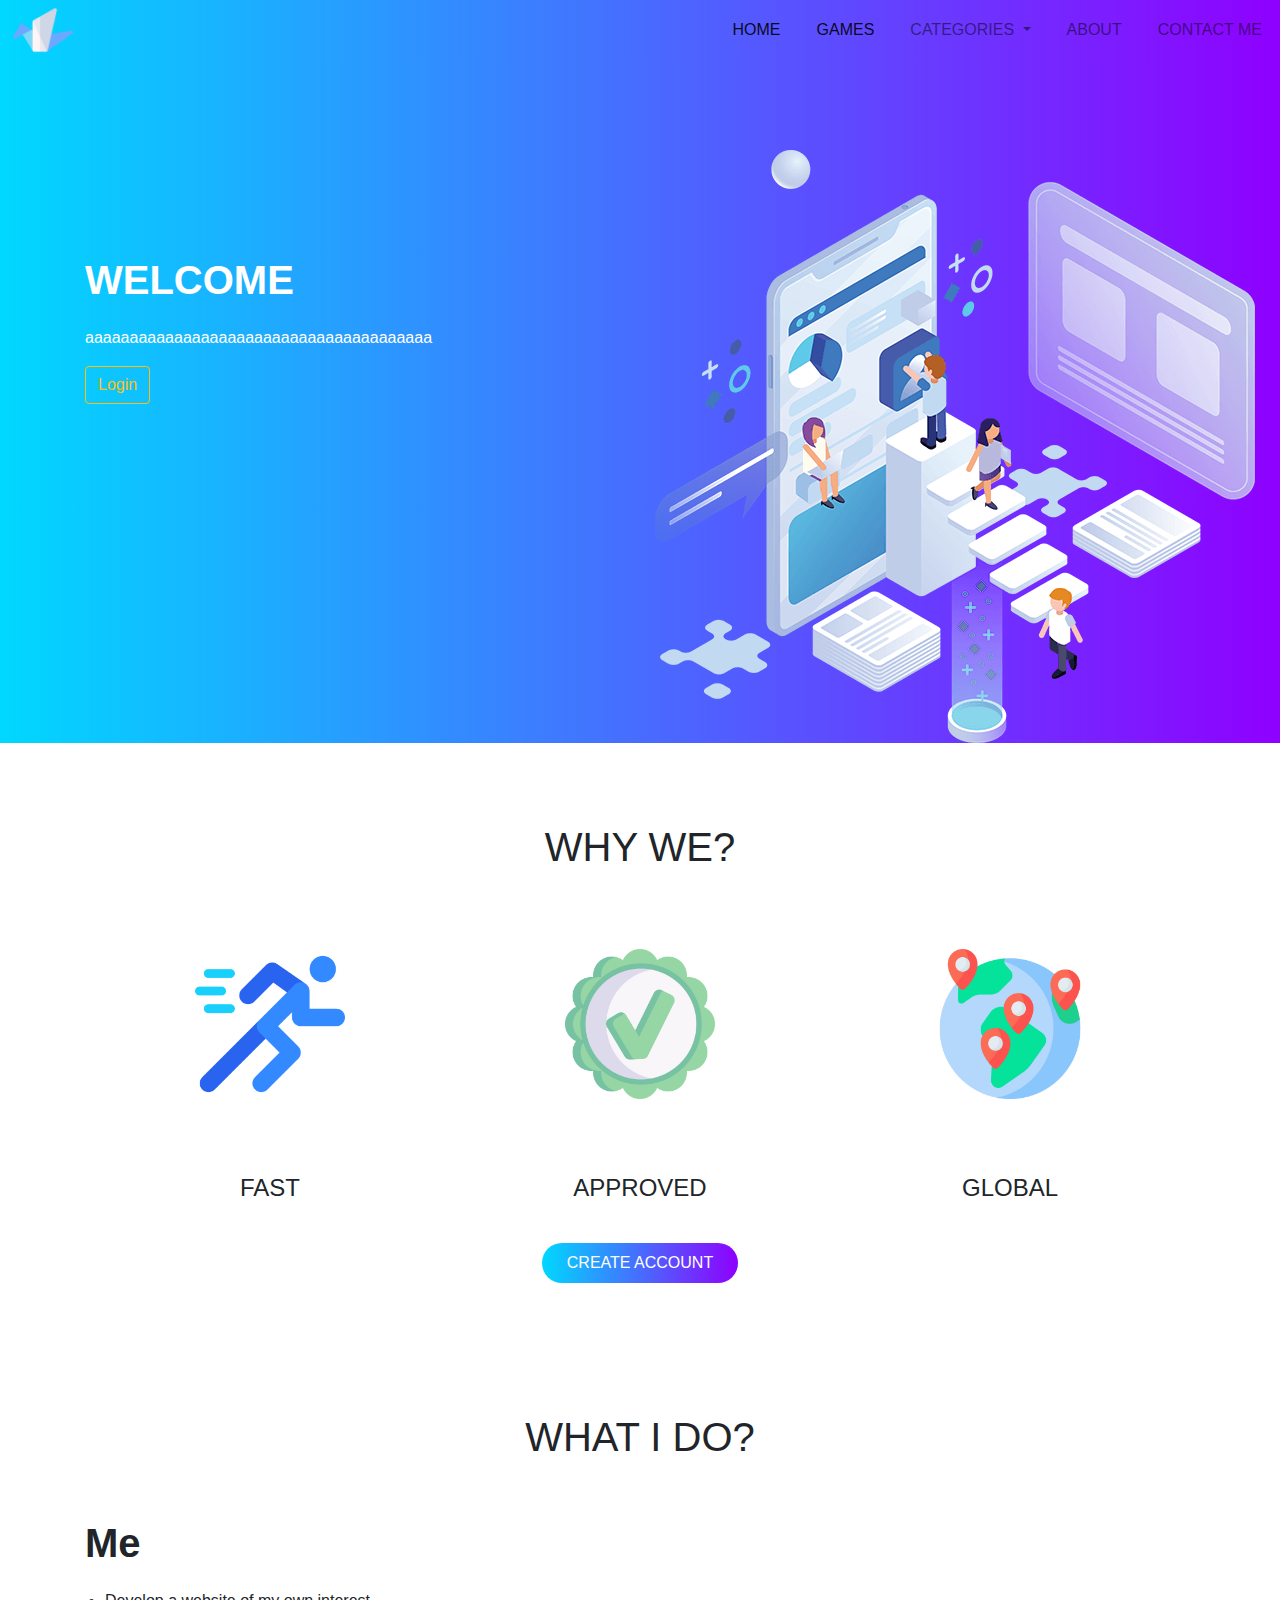
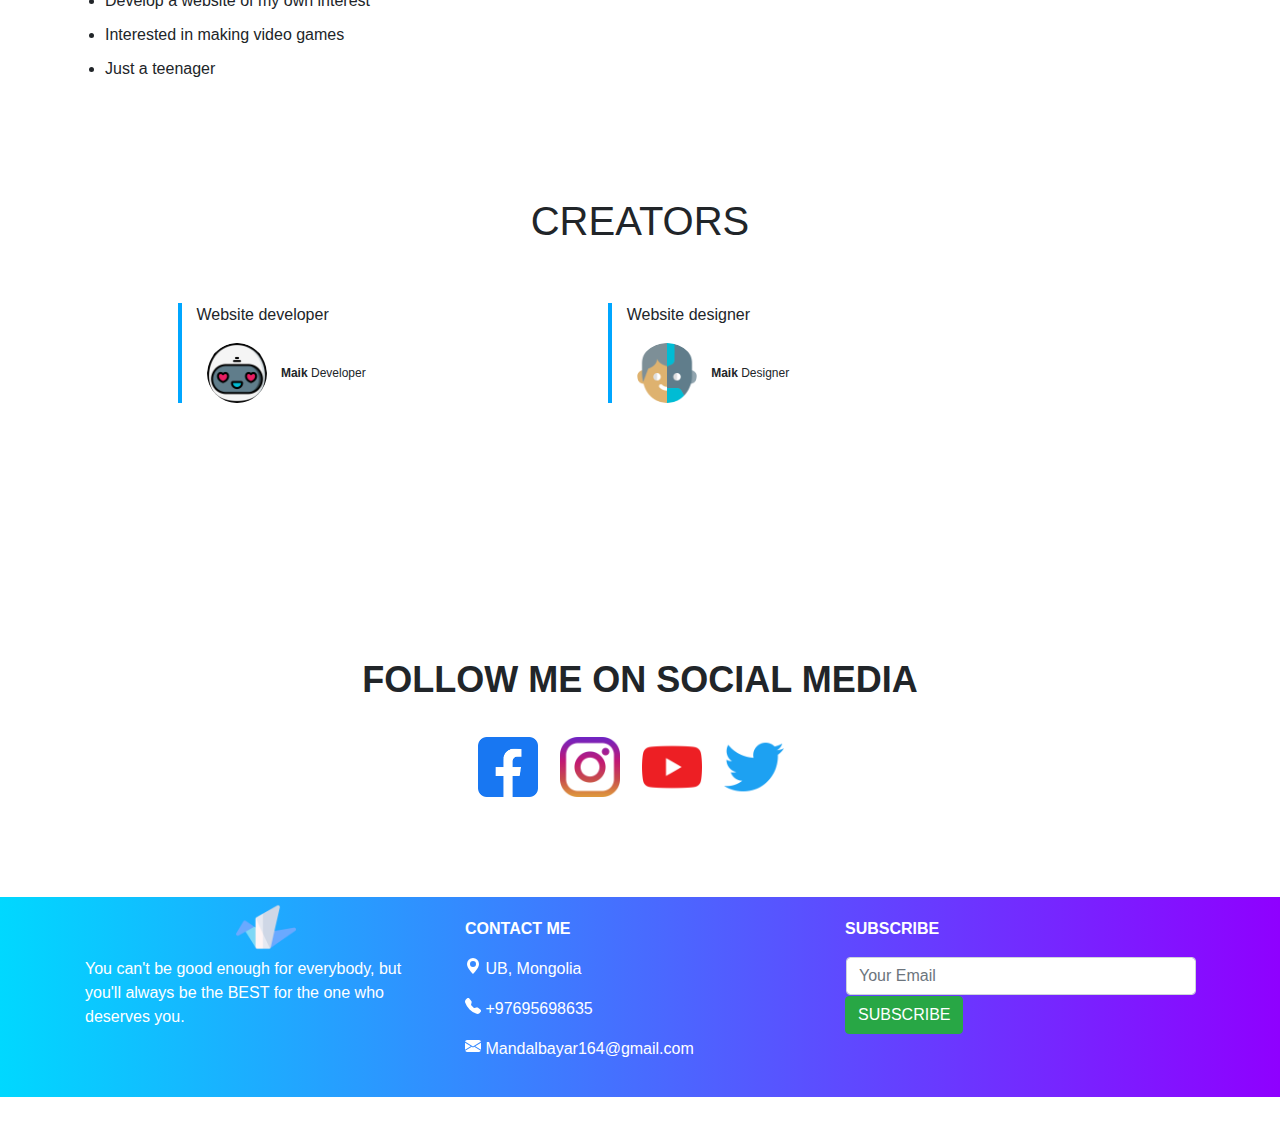
<file: index.html>
<html>
<head>
<title>Lutetium</title>
<link rel="shortcut icon" type="image/png" href="origami.png">
<link rel="stylesheet" href="style.css">
<link rel="stylesheet"
href="https://stackpath.bootstrapcdn.com/bootstrap/4.2.1/css/bootstrap.min.css">
<script src="https://cdn.jsdelivr.net/npm/bootstrap@5.0.0-beta3/dist/js/bootstrap.bundle.min.js" integrity="sha384-JEW9xMcG8R+pH31jmWH6WWP0WintQrMb4s7ZOdauHnUtxwoG2vI5DkLtS3qm9Ekf" crossorigin="anonymous"></script>
</script>
</head>
<body>
<section id="nav-bar">

<nav class="navbar navbar-expand-lg navbar-light bg-light">
	&nbsp;	&nbsp; <img class="origami" src="origami.png">
	

  <button class="navbar-toggler" type="button" data-toggle="collapse" data-target="#navbarSupportedContent" aria-controls="navbarSupportedContent" aria-expanded="false" aria-label="Toggle navigation">
    <span class="navbar-toggler-icon"></span>
  </button>
  <div class="collapse navbar-collapse" id="navbarSupportedContent">
    <ul class="navbar-nav ml-auto">
      <li class="nav-item active">
        <a class="nav-link disabled" href="#" tabindex="-1" aria-disabled="true">HOME</a>
      </li>
	  <li class="nav-item active">
        <a class="nav-link" href="game.html">GAMES</a>
      </li>
	  <li class="nav-item dropdown">
          <a class="nav-link dropdown-toggle" href="#" id="navbarDropdown" role="button" data-bs-toggle="dropdown" aria-expanded="false">
            CATEGORIES
          </a>
          <ul class="dropdown-menu" aria-labelledby="navbarDropdown">
            <li><a class="dropdown-item" href="Action.html">Action</a></li>
            <li><a class="dropdown-item" href="Adventure.html">Adventure</a></li>
            <li><hr class="dropdown-divider"></li>
            <li><a class="dropdown-item" href="#">Something</a></li>
          </ul>
        </li>
		
	  <li class="nav-item">
	<a class="nav-link" href="about.html">ABOUT</a>
	  <li class="nav-item">
        <a class="nav-link" href="Contact me.html">CONTACT ME</a>
      </li>
    </ul>
  </div>
</nav>
</section>



<!--------------banner section------------->

<section id="banner">
<div class="container">
<div class="row">
<div class="col-md-6">
<p class="promo-title">WELCOME</p>
<p>aaaaaaaaaaaaaaaaaaaaaaaaaaaaaaaaaaaaaaa</p>


<!-- Button trigger modal -->
<button type="button" class="btn btn-outline-warning" data-bs-toggle="modal" data-bs-target="#staticBackdrop">
   Login
</button>

<!-- Modal -->
<div class="modal fade" id="staticBackdrop" data-bs-backdrop="static" data-bs-keyboard="false" tabindex="-1" aria-labelledby="staticBackdropLabel" aria-hidden="true">
  <div class="modal-dialog">
    <div class="modal-content">
      <div class="modal-header">
        <h5 class="modal-title" id="staticBackdropLabel">Login</h5>
      </div>
      <div class="modal-body">
        <form>
  <div class="mb-3">
    <label for="exampleInputEmail1" class="form-label">Username or Email address</label>
    <input type="email" class="form-control" id="exampleInputEmail1" aria-describedby="emailHelp">
  </div>
  <div class="mb-3">
    <label for="exampleInputPassword1" class="form-label">Password</label>
    <input type="password" class="form-control" id="exampleInputPassword1">
  </div>
  <div class="mb-3 form-check">
    <input type="checkbox" class="form-check-input" id="exampleCheck1">
    <label class="form-check-label" for="exampleCheck1">Remember me</label>
  </div>
</form>
      </div>
      <div class="modal-footer">
        <button type="button" class="btn btn-secondary" data-bs-dismiss="modal">Close</button>
        <button type="button" class="btn btn-success" data-bs-dismiss="modal">Login</button>
      </div>
    </div>
  </div>
</div>


</div>
<div class="col-md-6">
<img src="login.png">

</div>
</div>
</div>
</section>

<!--------------Services Section------------->

<section id="services">
<div class="container text-center">
<h1 class="title">WHY WE?</h1>
<div class="container">
<div class="row">
<div class="col-md-4 services">
<img src="running.png" class="service-img">
<h4>FAST</h4>
<p></p>
</div>
<div class="col-md-4 services">
<img src="approved.png" class="service-img">
<h4>APPROVED</h4>
<p></p>
</div>
<div class="col-md-4 services">
<img src="international.png" class="service-img">
<h4>GLOBAL</h4>
<p></p>
</div>
</div>
    <a class="btn btn-primary"href="ACCOUNT.html">CREATE ACCOUNT</a>

</div>
</section>

<!--------------About Us------------->

<section id="about-us">
<div class="container">
<h1 class="title text-center">WHAT I DO?</h1>
<div class="row">
<div class="col-md-6 about-us">
<p class="about-title">Me</p>
    <ul>
	<li>Develop a website of my own interest</li>
	<li>Interested in making video games</li>
	<li>Just a teenager</li>
	</ul>
	
</div>
</div class="col-md-6">

</div>
</div>

<!--------------Testimonials------------->

<section id="testimonials">
<div class="container">
<h1 class="title text-center">CREATORS</h1>
<div class="row offset-1">
<div class="col-md-5 testimonials">
    <p>Website developer</p>
    <img src="bot.png">
	<p class="user-details"><b>Maik</b>  Developer</p>
</div>
<div class="col-md-5 testimonials">
    <p>Website designer</p>
    <img src="humanoid.png">
	<p class="user-details"><b>Maik</b>  Designer</p>
</div>
</div>
</div>
</section>

<!--------------Social Media section------------->
<section id="social-media">
<div class="container text-center">
<p>FOLLOW ME ON SOCIAL MEDIA</p>
    <div class="social-icons">
	<a href="https://www.facebook.com/Mandal.bayr.94" target="_blank"><img src="download.png"></a>&nbsp;&nbsp;&nbsp;&nbsp;
	<a href="https://www.instagram.com/but_where_are_the_avocado__/" target="_blank"><img src="174855.png"></a>&nbsp;&nbsp;&nbsp;&nbsp;
	<a href="https://www.youtube.com" target="_blank"><img src="iconfinder_1_Youtube_colored_svg_5296521.png"></a>&nbsp;&nbsp;&nbsp;&nbsp;
	<a href="https://twitter.com/Lil__Avocados" target="_blank"><img src="iconfinder_1_Twitter_colored_svg_5296514.png"></a>&nbsp;&nbsp;&nbsp;&nbsp;
	</div>
</div>
</section>

<!--------------footer section------------->
<section id="footer">
<div class="container">
<div class="row">
<div class="col-md-4">
&nbsp;	&nbsp;	&nbsp;	&nbsp;	&nbsp;	&nbsp;	&nbsp;	&nbsp;	&nbsp;	&nbsp;	&nbsp;	&nbsp;	&nbsp;	&nbsp;	&nbsp;	&nbsp;	&nbsp;    <img class="origami" src="origami.png">
    <p>You can't be good enough for everybody,
       but you'll always be the BEST for the one 
       who deserves you.</p>
</div>

<div class="col-md-4 footer-box">
    <p><b>CONTACT ME</b></p>

	<p><svg xmlns="http://www.w3.org/2000/svg" width="16" height="16" fill="currentColor" class="bi bi-geo-alt-fill" viewBox="0 0 16 16">
  <path d="M8 16s6-5.686 6-10A6 6 0 0 0 2 6c0 4.314 6 10 6 10zm0-7a3 3 0 1 1 0-6 3 3 0 0 1 0 6z"/>
</svg> UB, Mongolia</p>

	<p><svg xmlns="http://www.w3.org/2000/svg" width="16" height="16" fill="currentColor" class="bi bi-telephone-fill" viewBox="0 0 16 16">
  <path fill-rule="evenodd" d="M1.885.511a1.745 1.745 0 0 1 2.61.163L6.29 2.98c.329.423.445.974.315 1.494l-.547 2.19a.678.678 0 0 0 .178.643l2.457 2.457a.678.678 0 0 0 .644.178l2.189-.547a1.745 1.745 0 0 1 1.494.315l2.306 1.794c.829.645.905 1.87.163 2.611l-1.034 1.034c-.74.74-1.846 1.065-2.877.702a18.634 18.634 0 0 1-7.01-4.42 18.634 18.634 0 0 1-4.42-7.009c-.362-1.03-.037-2.137.703-2.877L1.885.511z"/>
</svg> +97695698635</p>

	<p><svg xmlns="http://www.w3.org/2000/svg" width="16" height="16" fill="currentColor" class="bi bi-envelope-fill" viewBox="0 0 16 16">
  <path d="M.05 3.555A2 2 0 0 1 2 2h12a2 2 0 0 1 1.95 1.555L8 8.414.05 3.555zM0 4.697v7.104l5.803-3.558L0 4.697zM6.761 8.83l-6.57 4.027A2 2 0 0 0 2 14h12a2 2 0 0 0 1.808-1.144l-6.57-4.027L8 9.586l-1.239-.757zm3.436-.586L16 11.801V4.697l-5.803 3.546z"/>
</svg> Mandalbayar164@gmail.com</p>
</div>

<div class="col-md-4 footer-box">
    <p><b>SUBSCRIBE</b></p>
	<input type="email" class="form-control" placeholder="Your Email">
	<button type="button" class="btn btn-success">SUBSCRIBE</button>
</div>


</div>
</div>
</div>

































</body>
</html>
</file>
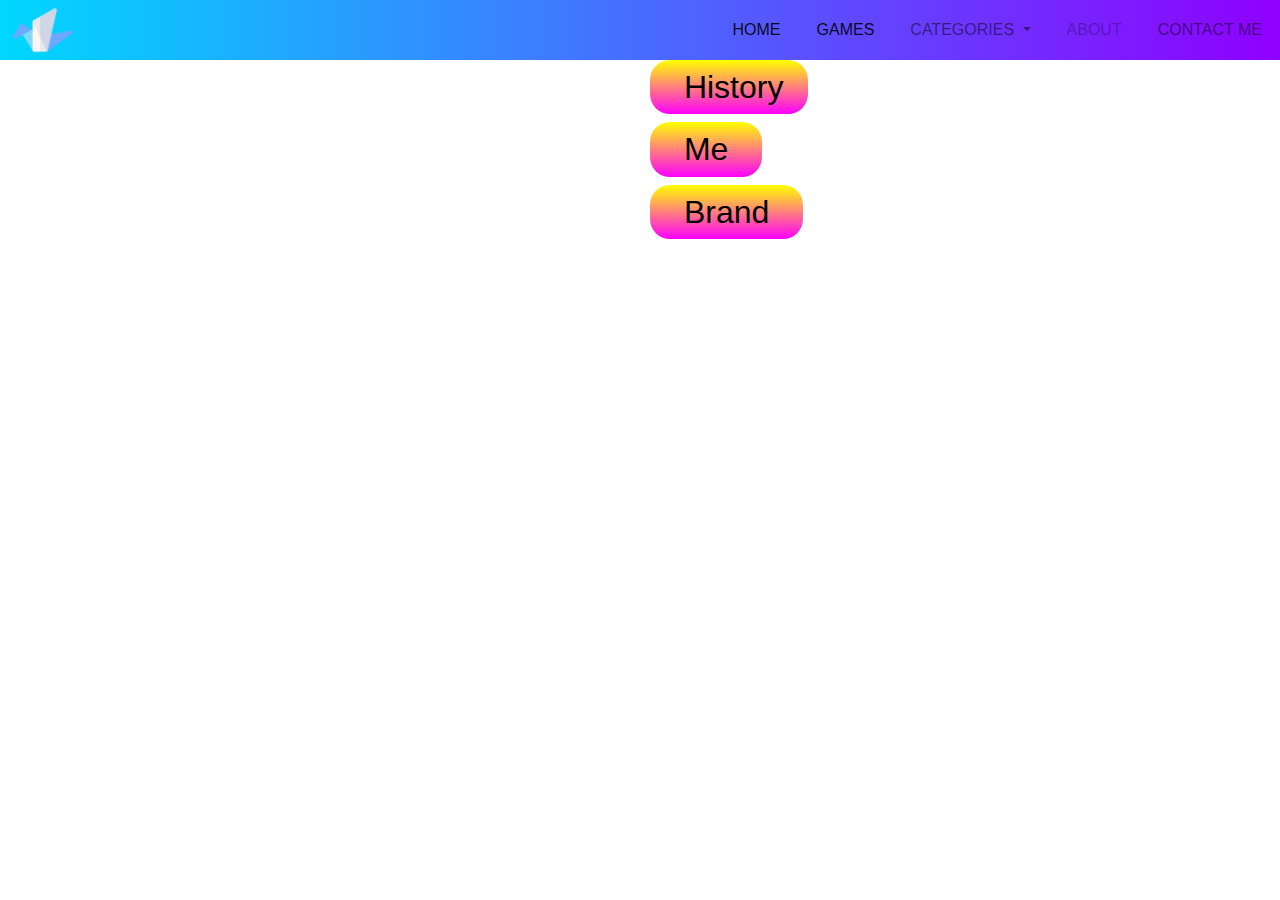
<file: about.html>
<html>
<head>
<title>About</title>
<link rel="shortcut icon" type="image/png" href="origami.png">
<link rel="stylesheet" href="style1.css">
<link rel="stylesheet"
href="https://stackpath.bootstrapcdn.com/bootstrap/4.2.1/css/bootstrap.min.css">
<script src="https://cdn.jsdelivr.net/npm/bootstrap@5.0.0-beta3/dist/js/bootstrap.bundle.min.js" integrity="sha384-JEW9xMcG8R+pH31jmWH6WWP0WintQrMb4s7ZOdauHnUtxwoG2vI5DkLtS3qm9Ekf" crossorigin="anonymous"></script>
</script>
</head>
<body>
<section id="nav-bar">

<nav class="navbar navbar-expand-lg navbar-light bg-light">
	&nbsp;	&nbsp;  <img class="origami" src="origami.png">

  <button class="navbar-toggler" type="button" data-toggle="collapse" data-target="#navbarSupportedContent" aria-controls="navbarSupportedContent" aria-expanded="false" aria-label="Toggle navigation">
    <span class="navbar-toggler-icon"></span>
  </button>
  <div class="collapse navbar-collapse" id="navbarSupportedContent">
    <ul class="navbar-nav ml-auto">
      <li class="nav-item active">
        <a class="nav-link" href="index.html">HOME</a>
      </li>
	  <li class="nav-item active">
        <a class="nav-link" href="game.html">GAMES</a>
      </li>
      <li class="nav-item dropdown">
          <a class="nav-link dropdown-toggle" href="#" id="navbarDropdown" role="button" data-bs-toggle="dropdown" aria-expanded="false">
            CATEGORIES
          </a>
          <ul class="dropdown-menu" aria-labelledby="navbarDropdown">
            <li><a class="dropdown-item" href="Action.html">Action</a></li>
            <li><a class="dropdown-item" href="Adventure.html">Adventure</a></li>
            <li><hr class="dropdown-divider"></li>
            <li><a class="dropdown-item" href="#">Something else here</a></li>
          </ul>
        </li>
	  <li class="nav-item">
	<a class="nav-link disabled" href="#" tabindex="-1" aria-disabled="true">ABOUT</a>
	  <li class="nav-item">
        <a class="nav-link" href="Contact me.html">CONTACT ME</a>
      </li>
    </ul>
  </div>
</nav>
</section>

<!--------------accordion------------->

<div class="accordion accordion-flush" id="accordionFlushExample">
  <div class="accordion-item">
    <h2 class="accordion-header" id="flush-headingOne">
      <button class="accordion-button collapsed" type="button" data-bs-toggle="collapse" data-bs-target="#flush-collapseOne" aria-expanded="false" aria-controls="flush-collapseOne">
        &nbsp;History	
      </button>
    </h2>
    <div id="flush-collapseOne" class="accordion-collapse collapse" aria-labelledby="flush-headingOne" data-bs-parent="#accordionFlushExample">
      <div class="accordion-body">I dreamed of making a Website. 2021.03.02 i'm making a website. I'm still being developed. It was hard to do until then.
	    </div>
  </div>
  <div class="accordion-item">
    <h2 class="accordion-header" id="flush-headingTwo">
      <button class="accordion-button collapsed" type="button" data-bs-toggle="collapse" data-bs-target="#flush-collapseTwo" aria-expanded="false" aria-controls="flush-collapseTwo">
        &nbsp;Me&nbsp;	
      </button>
    </h2>
    <div id="flush-collapseTwo" class="accordion-collapse collapse" aria-labelledby="flush-headingTwo" data-bs-parent="#accordionFlushExample">
      <div class="accordion-body">
    </div>
  </div>
  <div class="accordion-item">
    <h2 class="accordion-header" id="flush-headingThree">
      <button class="accordion-button collapsed" type="button" data-bs-toggle="collapse" data-bs-target="#flush-collapseThree" aria-expanded="false" aria-controls="flush-collapseThree">
        &nbsp;Brand&nbsp;	
      </button>
    </h2>
    <div id="flush-collapseThree" class="accordion-collapse collapse" aria-labelledby="flush-headingThree" data-bs-parent="#accordionFlushExample">
      <div class="accordion-body">
    </div>
  </div>
</div>
         
      </div>
    </div>
  </div>
</div>







</body>
</html>
</file>
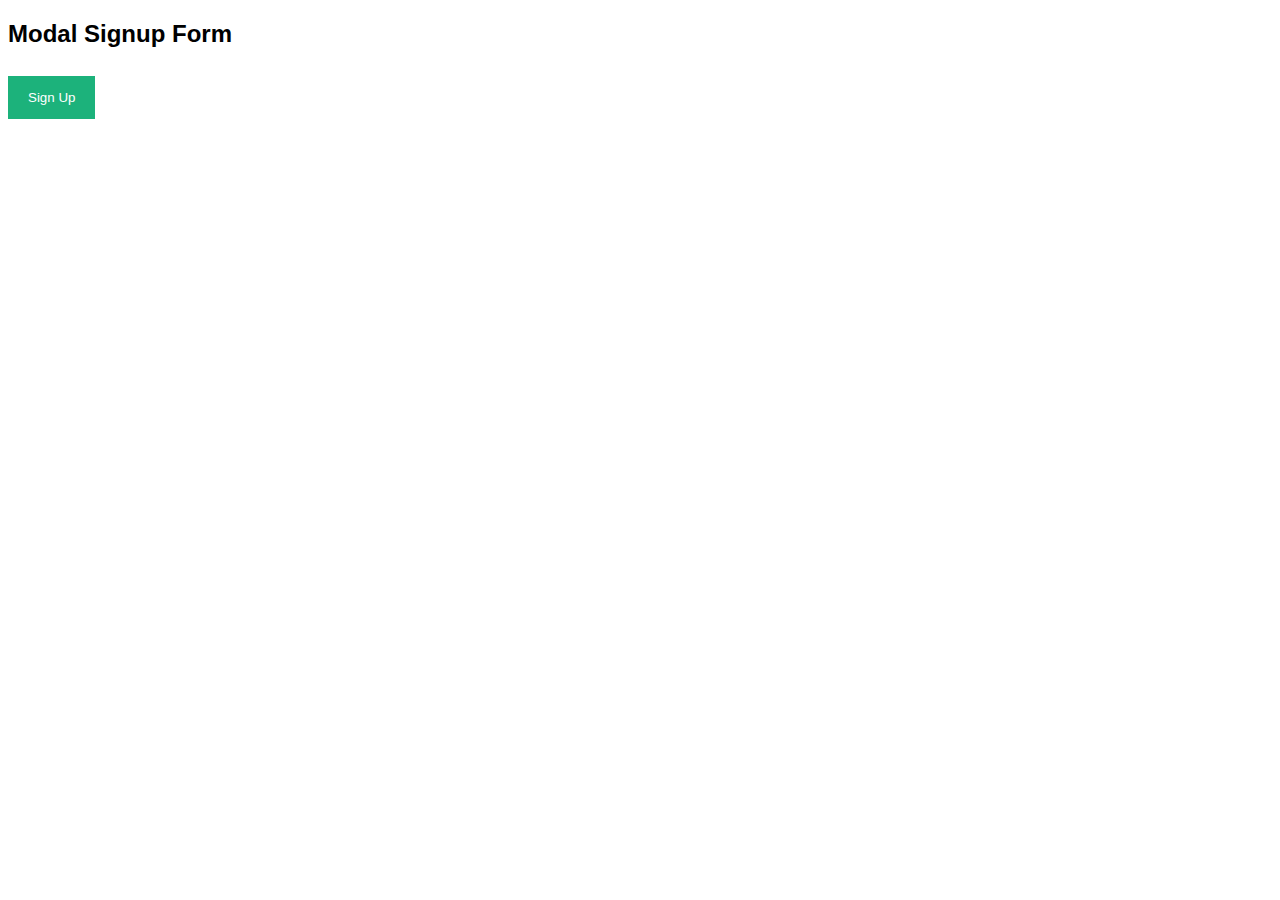
<file: ACCOUNT.html>
<!DOCTYPE html>
<html>
<title>CREATE ACCOUNT</title>
<link rel="stylesheet" href="style4.css">
<style>
body {font-family: Arial, Helvetica, sans-serif;}
* {box-sizing: border-box;}

/* Full-width input fields */
input[type=text], input[type=password] {
  width: 100%;
  padding: 15px;
  margin: 5px 0 22px 0;
  display: inline-block;
  border: none;
  background: #f1f1f1;
}

/* Add a background color when the inputs get focus */
input[type=text]:focus, input[type=password]:focus {
  background-color: #ddd;
  outline: none;
}

/* Set a style for all buttons */
button {
  background-color: #04AA6D;
  color: white;
  padding: 14px 20px;
  margin: 8px 0;
  border: none;
  cursor: pointer;
  width: 100%;
  opacity: 0.9;
}

button:hover {
  opacity:1;
}

/* Extra styles for the cancel button */
.cancelbtn {
  padding: 14px 20px;
  background-color: #f44336;
}

/* Float cancel and signup buttons and add an equal width */
.cancelbtn, .signupbtn {
  float: left;
  width: 50%;
}

/* Add padding to container elements */
.container {
  padding: 16px;
}

/* The Modal (background) */
.modal {
  display: none; /* Hidden by default */
  position: fixed; /* Stay in place */
  z-index: 1; /* Sit on top */
  left: 0;
  top: 0;
  width: 100%; /* Full width */
  height: 100%; /* Full height */
  overflow: auto; /* Enable scroll if needed */
  background-color: #474e5d;
  padding-top: 50px;
}

/* Modal Content/Box */
.modal-content {
  background-color: #fefefe;
  margin: 5% auto 15% auto; /* 5% from the top, 15% from the bottom and centered */
  border: 1px solid #888;
  width: 80%; /* Could be more or less, depending on screen size */
}

/* Style the horizontal ruler */
hr {
  border: 1px solid #f1f1f1;
  margin-bottom: 25px;
}
 
/* The Close Button (x) */
.close {
  position: absolute;
  right: 35px;
  top: 15px;
  font-size: 40px;
  font-weight: bold;
  color: #f1f1f1;
}

.close:hover,
.close:focus {
  color: #f44336;
  cursor: pointer;
}

/* Clear floats */
.clearfix::after {
  content: "";
  clear: both;
  display: table;
}

/* Change styles for cancel button and signup button on extra small screens */
@media screen and (max-width: 300px) {
  .cancelbtn, .signupbtn {
     width: 100%;
  }
}
</style>
<body>

<h2>Modal Signup Form</h2>

<button onclick="document.getElementById('id01').style.display='block'" style="width:auto;">Sign Up</button>

<div id="id01" class="modal">
  <span onclick="document.getElementById('id01').style.display='none'" class="close" title="Close Modal">&times;</span>
  <form class="modal-content" action="/action_page.php">
    <div class="container">
      <h1>Sign Up</h1>
      <p>Please fill in this form to create an account.</p>
      <hr>
      <label for="email"><b>Email</b></label>
      <input type="text" placeholder="Enter Email" name="email" required>

      <label for="psw"><b>Password</b></label>
      <input type="password" placeholder="Enter Password" name="psw" required>

      <label for="psw-repeat"><b>Repeat Password</b></label>
      <input type="password" placeholder="Repeat Password" name="psw-repeat" required>
      
      <label>
        <input type="checkbox" checked="checked" name="remember" style="margin-bottom:15px"> Remember me
      </label>

      <p>By creating an account you agree to our <a href="#" style="color:dodgerblue">Terms & Privacy</a>.</p>

      <div class="clearfix">
        <button type="button" onclick="document.getElementById('id01').style.display='none'" class="cancelbtn">Cancel</button>
        <button href="index.html" class="signupbtn" >Sign Up</button>
      </div>
    </div>
  </form>
</div>

<script>
// Get the modal
var modal = document.getElementById('id01');

// When the user clicks anywhere outside of the modal, close it
window.onclick = function(event) {
  if (event.target == modal) {
    modal.style.display = "none";
  }
}
</script>

</body>
</html>































































































</body>
</html>
</file>
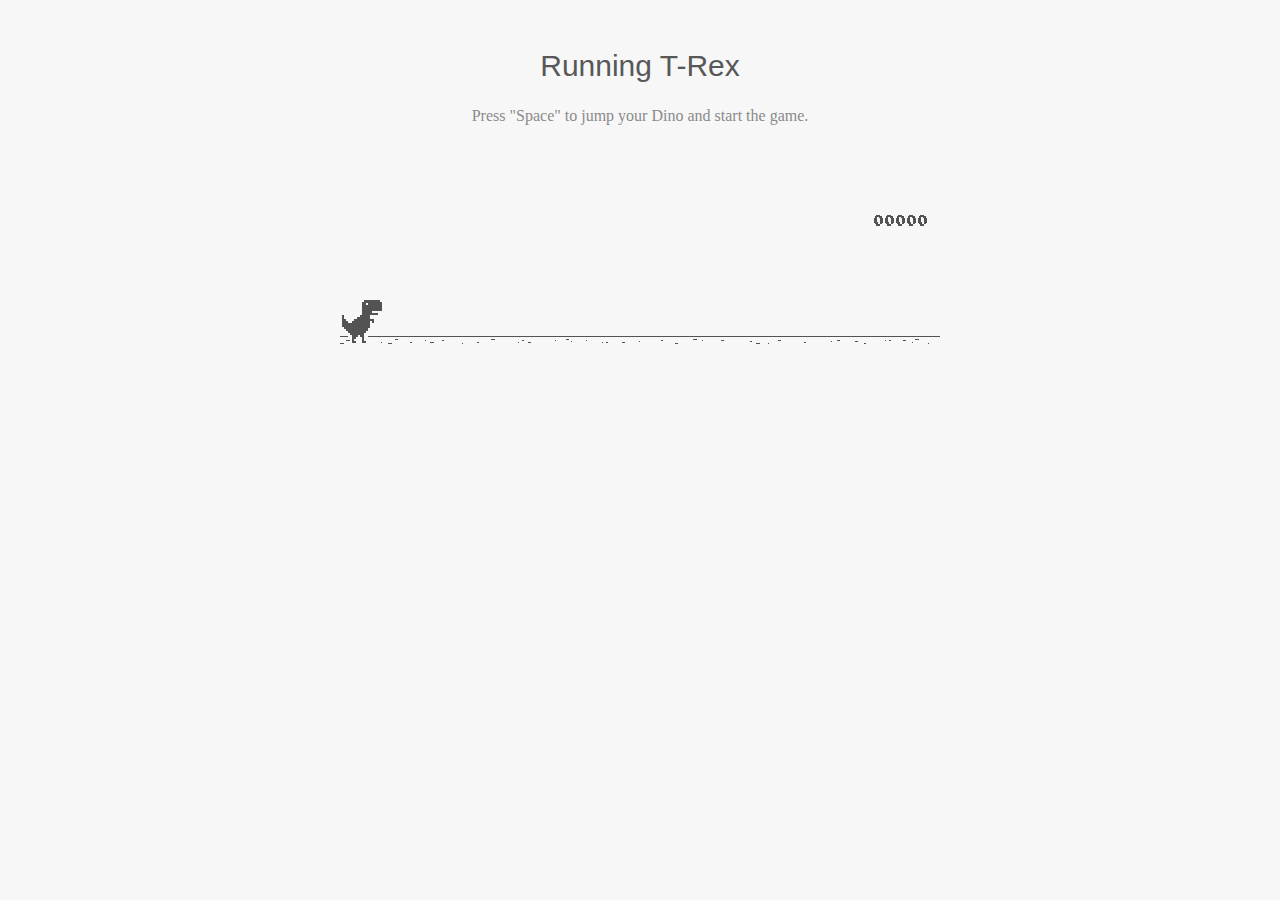
<file: dino.html>
<html>
<link rel="shortcut icon" type="image/png" href="origami.png">
<head>
<title>T-Rex Game</title>
<meta name="description" content="Ripped T-Rex/Dino game of Chromium">
<meta property="og:title" content="Play the hidden T-Rex Dinosaur game of Chromium .">
<meta property="og:type" content="article">
<meta property="og:url" content="http://www.thecodepost.org">
<meta property="og:image" content="http://img.thecodepost.org/2015/01/trex.png">
<meta property="og:site_name" content="The Code Post">
<meta property="og:description" content="Google Chrome has a hidden T-Rex game only for offline mode. But now, you can enjoy it any time and on any device, but you gotta stay online!!!">

<meta name="twitter:card" content="summary_large_image">
<meta name="twitter:site" content="@thecodepost">
<meta name="twitter:creator" content="@thecodepost">
<meta name="twitter:title" content="Check out the cool hidden game from Google Chrome!">
<meta name="twitter:description" content="Check out the cool hidden game from Google Chrome!">
<meta name="twitter:image:src" content="http://img.thecodepost.org/2015/01/trex.png">
<script src="https://apis.google.com/js/platform.js" async defer></script>

	<!--script type="text/javascript" src="a.js"></script-->
	<script type="text/javascript">
	function hideClass(name) {
       var myClasses = document.querySelectorAll(name),
      i = 0,
      l = myClasses.length;

      for (i; i < l; i++) {
        myClasses[i].style.display = 'none';
      }
	}
    // Copyright (c) 2014 The Chromium Authors. All rights reserved.
    // Use of this source code is governed by a BSD-style license that can be
    // found in the LICENSE file.
    (function() {
    'use strict';
    /**
    * T-Rex runner.
    * @param {string} outerContainerId Outer containing element id.
    * @param {object} opt_config
    * @constructor
    * @export
    */
    function Runner(outerContainerId, opt_config) {
    // Singleton
    if (Runner.instance_) {
    return Runner.instance_;
    }
    Runner.instance_ = this;
    this.outerContainerEl = document.querySelector(outerContainerId);
    this.containerEl = null;
    this.detailsButton = this.outerContainerEl.querySelector('#details-button');
    this.config = opt_config || Runner.config;
    this.dimensions = Runner.defaultDimensions;
    this.canvas = null;
    this.canvasCtx = null;
    this.tRex = null;
    this.distanceMeter = null;
    this.distanceRan = 0;
    this.highestScore = 0;
    this.time = 0;
    this.runningTime = 0;
    this.msPerFrame = 1000 / FPS;
    this.currentSpeed = this.config.SPEED;
    this.obstacles = [];
    this.started = false;
    this.activated = false;
    this.crashed = false;
    this.paused = false;
    this.resizeTimerId_ = null;
    this.playCount = 0;
    // Sound FX.
    this.audioBuffer = null;
    this.soundFx = {};
    // Global web audio context for playing sounds.
    this.audioContext = null;
    // Images.
    this.images = {};
    this.imagesLoaded = 0;
    this.loadImages();
    }
    window['Runner'] = Runner;
    /**
    * Default game width.
    * @const
    */
    var DEFAULT_WIDTH = 600;
    /**
    * Frames per second.
    * @const
    */
    var FPS = 60;
    /** @const */
    var IS_HIDPI = window.devicePixelRatio > 1;
    /** @const */
    var IS_IOS =
    window.navigator.userAgent.indexOf('UIWebViewForStaticFileContent') > -1;
    /** @const */
    var IS_MOBILE = window.navigator.userAgent.indexOf('Mobi') > -1 || IS_IOS;
    /** @const */
    var IS_TOUCH_ENABLED = 'ontouchstart' in window;
    /**
    * Default game configuration.
    * @enum {number}
    */
    Runner.config = {
    ACCELERATION: 0.001,
    BG_CLOUD_SPEED: 0.2,
    BOTTOM_PAD: 10,
    CLEAR_TIME: 3000,
    CLOUD_FREQUENCY: 0.5,
    GAMEOVER_CLEAR_TIME: 750,
    GAP_COEFFICIENT: 0.6,
    GRAVITY: 0.6,
    INITIAL_JUMP_VELOCITY: 12,
    MAX_CLOUDS: 6,
    MAX_OBSTACLE_LENGTH: 3,
    MAX_SPEED: 12,
    MIN_JUMP_HEIGHT: 35,
    MOBILE_SPEED_COEFFICIENT: 1.2,
    RESOURCE_TEMPLATE_ID: 'audio-resources',
    SPEED: 6,
    SPEED_DROP_COEFFICIENT: 3
    };
    /**
    * Default dimensions.
    * @enum {string}
    */
    Runner.defaultDimensions = {
    WIDTH: DEFAULT_WIDTH,
    HEIGHT: 150
    };
    /**
    * CSS class names.
    * @enum {string}
    */
    Runner.classes = {
    CANVAS: 'runner-canvas',
    CONTAINER: 'runner-container',
    CRASHED: 'crashed',
    ICON: 'icon-offline',
    TOUCH_CONTROLLER: 'controller'
    };
    /**
    * Image source urls.
    * @enum {array.<object>}
    */
    Runner.imageSources = {
    LDPI: [
    {name: 'CACTUS_LARGE', id: '1x-obstacle-large'},
    {name: 'CACTUS_SMALL', id: '1x-obstacle-small'},
    {name: 'CLOUD', id: '1x-cloud'},
    {name: 'HORIZON', id: '1x-horizon'},
    {name: 'RESTART', id: '1x-restart'},
    {name: 'TEXT_SPRITE', id: '1x-text'},
    {name: 'TREX', id: '1x-trex'}
    ],
    HDPI: [
    {name: 'CACTUS_LARGE', id: '2x-obstacle-large'},
    {name: 'CACTUS_SMALL', id: '2x-obstacle-small'},
    {name: 'CLOUD', id: '2x-cloud'},
    {name: 'HORIZON', id: '2x-horizon'},
    {name: 'RESTART', id: '2x-restart'},
    {name: 'TEXT_SPRITE', id: '2x-text'},
    {name: 'TREX', id: '2x-trex'}
    ]
    };
    /**
    * Sound FX. Reference to the ID of the audio tag on interstitial page.
    * @enum {string}
    */
    Runner.sounds = {
    BUTTON_PRESS: 'offline-sound-press',
    HIT: 'offline-sound-hit',
    SCORE: 'offline-sound-reached'
    };
    /**
    * Key code mapping.
    * @enum {object}
    */
    Runner.keycodes = {
    JUMP: {'38': 1, '32': 1}, // Up, spacebar
    DUCK: {'40': 1}, // Down
    RESTART: {'13': 1} // Enter
    };
    /**
    * Runner event names.
    * @enum {string}
    */
    Runner.events = {
    ANIM_END: 'webkitAnimationEnd',
    CLICK: 'click',
    KEYDOWN: 'keydown',
    KEYUP: 'keyup',
    MOUSEDOWN: 'mousedown',
    MOUSEUP: 'mouseup',
    RESIZE: 'resize',
    TOUCHEND: 'touchend',
    TOUCHSTART: 'touchstart',
    VISIBILITY: 'visibilitychange',
    BLUR: 'blur',
    FOCUS: 'focus',
    LOAD: 'load'
    };
    Runner.prototype = {
    /**
    * Setting individual settings for debugging.
    * @param {string} setting
    * @param {*} value
    */
    updateConfigSetting: function(setting, value) {
    if (setting in this.config && value != undefined) {
    this.config[setting] = value;
    switch (setting) {
    case 'GRAVITY':
    case 'MIN_JUMP_HEIGHT':
    case 'SPEED_DROP_COEFFICIENT':
    this.tRex.config[setting] = value;
    break;
    case 'INITIAL_JUMP_VELOCITY':
    this.tRex.setJumpVelocity(value);
    break;
    case 'SPEED':
    this.setSpeed(value);
    break;
    }
    }
    },
    /**
    * Load and cache the image assets from the page.
    */
    loadImages: function() {
    var imageSources = IS_HIDPI ? Runner.imageSources.HDPI :
    Runner.imageSources.LDPI;
    var numImages = imageSources.length;
    for (var i = numImages - 1; i >= 0; i--) {
    var imgSource = imageSources[i];
    this.images[imgSource.name] = document.getElementById(imgSource.id);
    }
    this.init();
    },
    /**
    * Load and decode base 64 encoded sounds.
    */
    loadSounds: function() {
    if (!IS_IOS) {
    this.audioContext = new AudioContext();
    var resourceTemplate =
    document.getElementById(this.config.RESOURCE_TEMPLATE_ID).content;
    for (var sound in Runner.sounds) {
    var soundSrc =
    resourceTemplate.getElementById(Runner.sounds[sound]).src;
    soundSrc = soundSrc.substr(soundSrc.indexOf(',') + 1);
    var buffer = decodeBase64ToArrayBuffer(soundSrc);
    // Async, so no guarantee of order in array.
    this.audioContext.decodeAudioData(buffer, function(index, audioData) {
    this.soundFx[index] = audioData;
    }.bind(this, sound));
    }
    }
    },
    /**
    * Sets the game speed. Adjust the speed accordingly if on a smaller screen.
    * @param {number} opt_speed
    */
    setSpeed: function(opt_speed) {
    var speed = opt_speed || this.currentSpeed;
    // Reduce the speed on smaller mobile screens.
    if (this.dimensions.WIDTH < DEFAULT_WIDTH) {
    var mobileSpeed = speed * this.dimensions.WIDTH / DEFAULT_WIDTH *
    this.config.MOBILE_SPEED_COEFFICIENT;
    this.currentSpeed = mobileSpeed > speed ? speed : mobileSpeed;
    } else if (opt_speed) {
    this.currentSpeed = opt_speed;
    }
    },
    /**
    * Game initialiser.
    */
    init: function() {
    // Hide the static icon.
    //document.querySelector('.' + Runner.classes.ICON).style.visibility = 'hidden';
    this.adjustDimensions();
    this.setSpeed();
    this.containerEl = document.createElement('div');
    this.containerEl.className = Runner.classes.CONTAINER;
    // Player canvas container.
    this.canvas = createCanvas(this.containerEl, this.dimensions.WIDTH,
    this.dimensions.HEIGHT, Runner.classes.PLAYER);
    this.canvasCtx = this.canvas.getContext('2d');
    this.canvasCtx.fillStyle = '#f7f7f7';
    this.canvasCtx.fill();
    Runner.updateCanvasScaling(this.canvas);
    // Horizon contains clouds, obstacles and the ground.
    this.horizon = new Horizon(this.canvas, this.images, this.dimensions,
    this.config.GAP_COEFFICIENT);
    // Distance meter
    this.distanceMeter = new DistanceMeter(this.canvas,
    this.images.TEXT_SPRITE, this.dimensions.WIDTH);
    // Draw t-rex
    this.tRex = new Trex(this.canvas, this.images.TREX);
    this.outerContainerEl.appendChild(this.containerEl);
    if (IS_MOBILE) {
    this.createTouchController();
    }
    this.startListening();
    this.update();
    window.addEventListener(Runner.events.RESIZE,
    this.debounceResize.bind(this));
    },
    /**
    * Create the touch controller. A div that covers whole screen.
    */
    createTouchController: function() {
    this.touchController = document.createElement('div');
    this.touchController.className = Runner.classes.TOUCH_CONTROLLER;
    },
    /**
    * Debounce the resize event.
    */
    debounceResize: function() {
    if (!this.resizeTimerId_) {
    this.resizeTimerId_ =
    setInterval(this.adjustDimensions.bind(this), 250);
    }
    },
    /**
    * Adjust game space dimensions on resize.
    */
    adjustDimensions: function() {
    clearInterval(this.resizeTimerId_);
    this.resizeTimerId_ = null;
    var boxStyles = window.getComputedStyle(this.outerContainerEl);
    var padding = Number(boxStyles.paddingLeft.substr(0,
    boxStyles.paddingLeft.length - 2));
    this.dimensions.WIDTH = this.outerContainerEl.offsetWidth - padding * 2;
    // Redraw the elements back onto the canvas.
    if (this.canvas) {
    this.canvas.width = this.dimensions.WIDTH;
    this.canvas.height = this.dimensions.HEIGHT;
    Runner.updateCanvasScaling(this.canvas);
    this.distanceMeter.calcXPos(this.dimensions.WIDTH);
    this.clearCanvas();
    this.horizon.update(0, 0, true);
    this.tRex.update(0);
    // Outer container and distance meter.
    if (this.activated || this.crashed) {
    this.containerEl.style.width = this.dimensions.WIDTH + 'px';
    this.containerEl.style.height = this.dimensions.HEIGHT + 'px';
    this.distanceMeter.update(0, Math.ceil(this.distanceRan));
    this.stop();
    } else {
    this.tRex.draw(0, 0);
    }
    // Game over panel.
    if (this.crashed && this.gameOverPanel) {
    this.gameOverPanel.updateDimensions(this.dimensions.WIDTH);
    this.gameOverPanel.draw();
    }
    }
    },
    /**
    * Play the game intro.
    * Canvas container width expands out to the full width.
    */
    playIntro: function() {
    if (!this.started && !this.crashed) {
    this.playingIntro = true;
    this.tRex.playingIntro = true;
    // CSS animation definition.
    var keyframes = '@-webkit-keyframes intro { ' +
    'from { width:' + Trex.config.WIDTH + 'px }' +
    'to { width: ' + this.dimensions.WIDTH + 'px }' +
    '}';
    document.styleSheets[0].insertRule(keyframes, 0);
    this.containerEl.addEventListener(Runner.events.ANIM_END,
    this.startGame.bind(this));
    this.containerEl.style.webkitAnimation = 'intro .4s ease-out 1 both';
    this.containerEl.style.width = this.dimensions.WIDTH + 'px';
    if (this.touchController) {
    this.outerContainerEl.appendChild(this.touchController);
    }
    this.activated = true;
    this.started = true;
    } else if (this.crashed) {
    this.restart();
    }
    },
    /**
    * Update the game status to started.
    */
    startGame: function() {
    this.runningTime = 0;
    this.playingIntro = false;
    this.tRex.playingIntro = false;
    this.containerEl.style.webkitAnimation = '';
    this.playCount++;
    // Handle tabbing off the page. Pause the current game.
    window.addEventListener(Runner.events.VISIBILITY,
    this.onVisibilityChange.bind(this));
    window.addEventListener(Runner.events.BLUR,
    this.onVisibilityChange.bind(this));
    window.addEventListener(Runner.events.FOCUS,
    this.onVisibilityChange.bind(this));
    },
    clearCanvas: function() {
    this.canvasCtx.clearRect(0, 0, this.dimensions.WIDTH,
    this.dimensions.HEIGHT);
    },
    /**
    * Update the game frame.
    */
    update: function() {
    this.drawPending = false;
    var now = getTimeStamp();
    var deltaTime = now - (this.time || now);
    this.time = now;
    if (this.activated) {
    this.clearCanvas();
    if (this.tRex.jumping) {
    this.tRex.updateJump(deltaTime, this.config);
    }
    this.runningTime += deltaTime;
    var hasObstacles = this.runningTime > this.config.CLEAR_TIME;
    // First jump triggers the intro.
    if (this.tRex.jumpCount == 1 && !this.playingIntro) {
    this.playIntro();
    }
    // The horizon doesn't move until the intro is over.
    if (this.playingIntro) {
    this.horizon.update(0, this.currentSpeed, hasObstacles);
    } else {
    deltaTime = !this.started ? 0 : deltaTime;
    this.horizon.update(deltaTime, this.currentSpeed, hasObstacles);
    }
    // Check for collisions.
    var collision = hasObstacles &&
    checkForCollision(this.horizon.obstacles[0], this.tRex);
    if (!collision) {
    this.distanceRan += this.currentSpeed * deltaTime / this.msPerFrame;
    if (this.currentSpeed < this.config.MAX_SPEED) {
    this.currentSpeed += this.config.ACCELERATION;
    }
    } else {
    this.gameOver();
    }
    if (this.distanceMeter.getActualDistance(this.distanceRan) >
    this.distanceMeter.maxScore) {
    this.distanceRan = 0;
    }
    var playAcheivementSound = this.distanceMeter.update(deltaTime,
    Math.ceil(this.distanceRan));
    if (playAcheivementSound) {
    this.playSound(this.soundFx.SCORE);
    }
    }
    if (!this.crashed) {
    this.tRex.update(deltaTime);
    this.raq();
    }
    },
    /**
    * Event handler.
    */
    handleEvent: function(e) {
    return (function(evtType, events) {
    switch (evtType) {
    case events.KEYDOWN:
    case events.TOUCHSTART:
    case events.MOUSEDOWN:
    this.onKeyDown(e);
    break;
    case events.KEYUP:
    case events.TOUCHEND:
    case events.MOUSEUP:
    this.onKeyUp(e);
    break;
    }
    }.bind(this))(e.type, Runner.events);
    },
    /**
    * Bind relevant key / mouse / touch listeners.
    */
    startListening: function() {
    // Keys.
    document.addEventListener(Runner.events.KEYDOWN, this);
    document.addEventListener(Runner.events.KEYUP, this);
    if (IS_MOBILE) {
    // Mobile only touch devices.
    this.touchController.addEventListener(Runner.events.TOUCHSTART, this);
    this.touchController.addEventListener(Runner.events.TOUCHEND, this);
    this.containerEl.addEventListener(Runner.events.TOUCHSTART, this);
    } else {
    // Mouse.
    document.addEventListener(Runner.events.MOUSEDOWN, this);
    document.addEventListener(Runner.events.MOUSEUP, this);
    }
    },
    /**
    * Remove all listeners.
    */
    stopListening: function() {
    document.removeEventListener(Runner.events.KEYDOWN, this);
    document.removeEventListener(Runner.events.KEYUP, this);
    if (IS_MOBILE) {
    this.touchController.removeEventListener(Runner.events.TOUCHSTART, this);
    this.touchController.removeEventListener(Runner.events.TOUCHEND, this);
    this.containerEl.removeEventListener(Runner.events.TOUCHSTART, this);
    } else {
    document.removeEventListener(Runner.events.MOUSEDOWN, this);
    document.removeEventListener(Runner.events.MOUSEUP, this);
    }
    },
    /**
    * Process keydown.
    * @param {Event} e
    */
    onKeyDown: function(e) {
    if (e.target != this.detailsButton) {
    if (!this.crashed && (Runner.keycodes.JUMP[String(e.keyCode)] ||
    e.type == Runner.events.TOUCHSTART)) {
    if (!this.activated) {
    this.loadSounds();
    this.activated = true;
    }
    if (!this.tRex.jumping) {
    this.playSound(this.soundFx.BUTTON_PRESS);
    this.tRex.startJump();
    }
    }
    if (this.crashed && e.type == Runner.events.TOUCHSTART &&
    e.currentTarget == this.containerEl) {
    this.restart();
    }
    }
    // Speed drop, activated only when jump key is not pressed.
    if (Runner.keycodes.DUCK[e.keyCode] && this.tRex.jumping) {
    e.preventDefault();
    this.tRex.setSpeedDrop();
    }
    },
    /**
    * Process key up.
    * @param {Event} e
    */
    onKeyUp: function(e) {
    var keyCode = String(e.keyCode);
    var isjumpKey = Runner.keycodes.JUMP[keyCode] ||
    e.type == Runner.events.TOUCHEND ||
    e.type == Runner.events.MOUSEDOWN;
    if (this.isRunning() && isjumpKey) {
    this.tRex.endJump();
    } else if (Runner.keycodes.DUCK[keyCode]) {
    this.tRex.speedDrop = false;
    } else if (this.crashed) {
    // Check that enough time has elapsed before allowing jump key to restart.
    var deltaTime = getTimeStamp() - this.time;
    if (Runner.keycodes.RESTART[keyCode] ||
    (e.type == Runner.events.MOUSEUP && e.target == this.canvas) ||
    (deltaTime >= this.config.GAMEOVER_CLEAR_TIME &&
    Runner.keycodes.JUMP[keyCode])) {
    this.restart();
    }
    } else if (this.paused && isjumpKey) {
    this.play();
    }
    },
    /**
    * RequestAnimationFrame wrapper.
    */
    raq: function() {
    if (!this.drawPending) {
    this.drawPending = true;
    this.raqId = requestAnimationFrame(this.update.bind(this));
    }
    },
    /**
    * Whether the game is running.
    * @return {boolean}
    */
    isRunning: function() {
    return !!this.raqId;
    },
    /**
    * Game over state.
    */
    gameOver: function() {
    this.playSound(this.soundFx.HIT);
    vibrate(200);
    this.stop();
    this.crashed = true;
    this.distanceMeter.acheivement = false;
    this.tRex.update(100, Trex.status.CRASHED);
    // Game over panel.
    if (!this.gameOverPanel) {
    this.gameOverPanel = new GameOverPanel(this.canvas,
    this.images.TEXT_SPRITE, this.images.RESTART,
    this.dimensions);
    } else {
    this.gameOverPanel.draw();
    }
    // Update the high score.
    if (this.distanceRan > this.highestScore) {
    this.highestScore = Math.ceil(this.distanceRan);
    this.distanceMeter.setHighScore(this.highestScore);
    }
    // Reset the time clock.
    this.time = getTimeStamp();
    },
    stop: function() {
    this.activated = false;
    this.paused = true;
    cancelAnimationFrame(this.raqId);
    this.raqId = 0;
    },
    play: function() {
    if (!this.crashed) {
    this.activated = true;
    this.paused = false;
    this.tRex.update(0, Trex.status.RUNNING);
    this.time = getTimeStamp();
    this.update();
    }
    },
    restart: function() {
    if (!this.raqId) {
    this.playCount++;
    this.runningTime = 0;
    this.activated = true;
    this.crashed = false;
    this.distanceRan = 0;
    this.setSpeed(this.config.SPEED);
    this.time = getTimeStamp();
    this.containerEl.classList.remove(Runner.classes.CRASHED);
    this.clearCanvas();
    this.distanceMeter.reset(this.highestScore);
    this.horizon.reset();
    this.tRex.reset();
    this.playSound(this.soundFx.BUTTON_PRESS);
    this.update();
    }
    },
    /**
    * Pause the game if the tab is not in focus.
    */
    onVisibilityChange: function(e) {
    if (document.hidden || document.webkitHidden || e.type == 'blur') {
    this.stop();
    } else {
    this.play();
    }
    },
    /**
    * Play a sound.
    * @param {SoundBuffer} soundBuffer
    */
    playSound: function(soundBuffer) {
    if (soundBuffer) {
    var sourceNode = this.audioContext.createBufferSource();
    sourceNode.buffer = soundBuffer;
    sourceNode.connect(this.audioContext.destination);
    sourceNode.start(0);
    }
    }
    };
    /**
    * Updates the canvas size taking into
    * account the backing store pixel ratio and
    * the device pixel ratio.
    *
    * See article by Paul Lewis:
    * https://www.html5rocks.com/en/tutorials/canvas/hidpi/
    *
    * @param {HTMLCanvasElement} canvas
    * @param {number} opt_width
    * @param {number} opt_height
    * @return {boolean} Whether the canvas was scaled.
    */
    Runner.updateCanvasScaling = function(canvas, opt_width, opt_height) {
    var context = canvas.getContext('2d');
    // Query the various pixel ratios
    var devicePixelRatio = Math.floor(window.devicePixelRatio) || 1;
    var backingStoreRatio = Math.floor(context.webkitBackingStorePixelRatio) || 1;
    var ratio = devicePixelRatio / backingStoreRatio;
    // Upscale the canvas if the two ratios don't match
    if (devicePixelRatio !== backingStoreRatio) {
    var oldWidth = opt_width || canvas.width;
    var oldHeight = opt_height || canvas.height;
    canvas.width = oldWidth * ratio;
    canvas.height = oldHeight * ratio;
    canvas.style.width = oldWidth + 'px';
    canvas.style.height = oldHeight + 'px';
    // Scale the context to counter the fact that we've manually scaled
    // our canvas element.
    context.scale(ratio, ratio);
    return true;
    }
    return false;
    };
    /**
    * Get random number.
    * @param {number} min
    * @param {number} max
    * @param {number}
    */
    function getRandomNum(min, max) {
    return Math.floor(Math.random() * (max - min + 1)) + min;
    }
    /**
    * Vibrate on mobile devices.
    * @param {number} duration Duration of the vibration in milliseconds.
    */
    function vibrate(duration) {
    if (IS_MOBILE && window.navigator.vibrate) {
    window.navigator.vibrate(duration);
    }
    }
    /**
    * Create canvas element.
    * @param {HTMLElement} container Element to append canvas to.
    * @param {number} width
    * @param {number} height
    * @param {string} opt_classname
    * @return {HTMLCanvasElement}
    */
    function createCanvas(container, width, height, opt_classname) {
    var canvas = document.createElement('canvas');
    canvas.className = opt_classname ? Runner.classes.CANVAS + ' ' +
    opt_classname : Runner.classes.CANVAS;
    canvas.width = width;
    canvas.height = height;
    container.appendChild(canvas);
    return canvas;
    }
    /**
    * Decodes the base 64 audio to ArrayBuffer used by Web Audio.
    * @param {string} base64String
    */
    function decodeBase64ToArrayBuffer(base64String) {
    var len = (base64String.length / 4) * 3;
    var str = atob(base64String);
    var arrayBuffer = new ArrayBuffer(len);
    var bytes = new Uint8Array(arrayBuffer);
    for (var i = 0; i < len; i++) {
    bytes[i] = str.charCodeAt(i);
    }
    return bytes.buffer;
    }
    /**
    * Return the current timestamp.
    * @return {number}
    */
    function getTimeStamp() {
    return IS_IOS ? new Date().getTime() : performance.now();
    }
    //******************************************************************************
    /**
    * Game over panel.
    * @param {!HTMLCanvasElement} canvas
    * @param {!HTMLImage} textSprite
    * @param {!HTMLImage} restartImg
    * @param {!Object} dimensions Canvas dimensions.
    * @constructor
    */
    function GameOverPanel(canvas, textSprite, restartImg, dimensions) {
    this.canvas = canvas;
    this.canvasCtx = canvas.getContext('2d');
    this.canvasDimensions = dimensions;
    this.textSprite = textSprite;
    this.restartImg = restartImg;
    this.draw();
    };
    /**
    * Dimensions used in the panel.
    * @enum {number}
    */
    GameOverPanel.dimensions = {
    TEXT_X: 0,
    TEXT_Y: 13,
    TEXT_WIDTH: 191,
    TEXT_HEIGHT: 11,
    RESTART_WIDTH: 36,
    RESTART_HEIGHT: 32
    };
    GameOverPanel.prototype = {
    /**
    * Update the panel dimensions.
    * @param {number} width New canvas width.
    * @param {number} opt_height Optional new canvas height.
    */
    updateDimensions: function(width, opt_height) {
    this.canvasDimensions.WIDTH = width;
    if (opt_height) {
    this.canvasDimensions.HEIGHT = opt_height;
    }
    },
    /**
    * Draw the panel.
    */
    draw: function() {
    var dimensions = GameOverPanel.dimensions;
    var centerX = this.canvasDimensions.WIDTH / 2;
    // Game over text.
    var textSourceX = dimensions.TEXT_X;
    var textSourceY = dimensions.TEXT_Y;
    var textSourceWidth = dimensions.TEXT_WIDTH;
    var textSourceHeight = dimensions.TEXT_HEIGHT;
    var textTargetX = Math.round(centerX - (dimensions.TEXT_WIDTH / 2));
    var textTargetY = Math.round((this.canvasDimensions.HEIGHT - 25) / 3);
    var textTargetWidth = dimensions.TEXT_WIDTH;
    var textTargetHeight = dimensions.TEXT_HEIGHT;
    var restartSourceWidth = dimensions.RESTART_WIDTH;
    var restartSourceHeight = dimensions.RESTART_HEIGHT;
    var restartTargetX = centerX - (dimensions.RESTART_WIDTH / 2);
    var restartTargetY = this.canvasDimensions.HEIGHT / 2;
    if (IS_HIDPI) {
    textSourceY *= 2;
    textSourceX *= 2;
    textSourceWidth *= 2;
    textSourceHeight *= 2;
    restartSourceWidth *= 2;
    restartSourceHeight *= 2;
    }
    // Game over text from sprite.
    this.canvasCtx.drawImage(this.textSprite,
    textSourceX, textSourceY, textSourceWidth, textSourceHeight,
    textTargetX, textTargetY, textTargetWidth, textTargetHeight);
    // Restart button.
    this.canvasCtx.drawImage(this.restartImg, 0, 0,
    restartSourceWidth, restartSourceHeight,
    restartTargetX, restartTargetY, dimensions.RESTART_WIDTH,
    dimensions.RESTART_HEIGHT);
    }
    };
    //******************************************************************************
    /**
    * Check for a collision.
    * @param {!Obstacle} obstacle
    * @param {!Trex} tRex T-rex object.
    * @param {HTMLCanvasContext} opt_canvasCtx Optional canvas context for drawing
    * collision boxes.
    * @return {Array.<CollisionBox>}
    */
    function checkForCollision(obstacle, tRex, opt_canvasCtx) {
    var obstacleBoxXPos = Runner.defaultDimensions.WIDTH + obstacle.xPos;
    // Adjustments are made to the bounding box as there is a 1 pixel white
    // border around the t-rex and obstacles.
    var tRexBox = new CollisionBox(
    tRex.xPos + 1,
    tRex.yPos + 1,
    tRex.config.WIDTH - 2,
    tRex.config.HEIGHT - 2);
    var obstacleBox = new CollisionBox(
    obstacle.xPos + 1,
    obstacle.yPos + 1,
    obstacle.typeConfig.width * obstacle.size - 2,
    obstacle.typeConfig.height - 2);
    // Debug outer box
    if (opt_canvasCtx) {
    drawCollisionBoxes(opt_canvasCtx, tRexBox, obstacleBox);
    }
    // Simple outer bounds check.
    if (boxCompare(tRexBox, obstacleBox)) {
    var collisionBoxes = obstacle.collisionBoxes;
    var tRexCollisionBoxes = Trex.collisionBoxes;
    // Detailed axis aligned box check.
    for (var t = 0; t < tRexCollisionBoxes.length; t++) {
    for (var i = 0; i < collisionBoxes.length; i++) {
    // Adjust the box to actual positions.
    var adjTrexBox =
    createAdjustedCollisionBox(tRexCollisionBoxes[t], tRexBox);
    var adjObstacleBox =
    createAdjustedCollisionBox(collisionBoxes[i], obstacleBox);
    var crashed = boxCompare(adjTrexBox, adjObstacleBox);
    // Draw boxes for debug.
    if (opt_canvasCtx) {
    drawCollisionBoxes(opt_canvasCtx, adjTrexBox, adjObstacleBox);
    }
    if (crashed) {
    return [adjTrexBox, adjObstacleBox];
    }
    }
    }
    }
    return false;
    };
    /**
    * Adjust the collision box.
    * @param {!CollisionBox} box The original box.
    * @param {!CollisionBox} adjustment Adjustment box.
    * @return {CollisionBox} The adjusted collision box object.
    */
    function createAdjustedCollisionBox(box, adjustment) {
    return new CollisionBox(
    box.x + adjustment.x,
    box.y + adjustment.y,
    box.width,
    box.height);
    };
    /**
    * Draw the collision boxes for debug.
    */
    function drawCollisionBoxes(canvasCtx, tRexBox, obstacleBox) {
    canvasCtx.save();
    canvasCtx.strokeStyle = '#f00';
    canvasCtx.strokeRect(tRexBox.x, tRexBox.y,
    tRexBox.width, tRexBox.height);
    canvasCtx.strokeStyle = '#0f0';
    canvasCtx.strokeRect(obstacleBox.x, obstacleBox.y,
    obstacleBox.width, obstacleBox.height);
    canvasCtx.restore();
    };
    /**
    * Compare two collision boxes for a collision.
    * @param {CollisionBox} tRexBox
    * @param {CollisionBox} obstacleBox
    * @return {boolean} Whether the boxes intersected.
    */
    function boxCompare(tRexBox, obstacleBox) {
    var crashed = false;
    var tRexBoxX = tRexBox.x;
    var tRexBoxY = tRexBox.y;
    var obstacleBoxX = obstacleBox.x;
    var obstacleBoxY = obstacleBox.y;
    // Axis-Aligned Bounding Box method.
    if (tRexBox.x < obstacleBoxX + obstacleBox.width &&
    tRexBox.x + tRexBox.width > obstacleBoxX &&
    tRexBox.y < obstacleBox.y + obstacleBox.height &&
    tRexBox.height + tRexBox.y > obstacleBox.y) {
    crashed = true;
    }
    return crashed;
    };
    //******************************************************************************
    /**
    * Collision box object.
    * @param {number} x X position.
    * @param {number} y Y Position.
    * @param {number} w Width.
    * @param {number} h Height.
    */
    function CollisionBox(x, y, w, h) {
    this.x = x;
    this.y = y;
    this.width = w;
    this.height = h;
    };
    //******************************************************************************
    /**
    * Obstacle.
    * @param {HTMLCanvasCtx} canvasCtx
    * @param {Obstacle.type} type
    * @param {image} obstacleImg Image sprite.
    * @param {Object} dimensions
    * @param {number} gapCoefficient Mutipler in determining the gap.
    * @param {number} speed
    */
    function Obstacle(canvasCtx, type, obstacleImg, dimensions,
    gapCoefficient, speed) {
    this.canvasCtx = canvasCtx;
    this.image = obstacleImg;
    this.typeConfig = type;
    this.gapCoefficient = gapCoefficient;
    this.size = getRandomNum(1, Obstacle.MAX_OBSTACLE_LENGTH);
    this.dimensions = dimensions;
    this.remove = false;
    this.xPos = 0;
    this.yPos = this.typeConfig.yPos;
    this.width = 0;
    this.collisionBoxes = [];
    this.gap = 0;
    this.init(speed);
    };
    /**
    * Coefficient for calculating the maximum gap.
    * @const
    */
    Obstacle.MAX_GAP_COEFFICIENT = 1.5;
    /**
    * Maximum obstacle grouping count.
    * @const
    */
    Obstacle.MAX_OBSTACLE_LENGTH = 3,
    Obstacle.prototype = {
    /**
    * Initialise the DOM for the obstacle.
    * @param {number} speed
    */
    init: function(speed) {
    this.cloneCollisionBoxes();
    // Only allow sizing if we're at the right speed.
    if (this.size > 1 && this.typeConfig.multipleSpeed > speed) {
    this.size = 1;
    }
    this.width = this.typeConfig.width * this.size;
    this.xPos = this.dimensions.WIDTH - this.width;
    this.draw();
    // Make collision box adjustments,
    // Central box is adjusted to the size as one box.
    // ____ ______ ________
    // _| |-| _| |-| _| |-|
    // | |<->| | | |<--->| | | |<----->| |
    // | | 1 | | | | 2 | | | | 3 | |
    // |_|___|_| |_|_____|_| |_|_______|_|
    //
    if (this.size > 1) {
    this.collisionBoxes[1].width = this.width - this.collisionBoxes[0].width -
    this.collisionBoxes[2].width;
    this.collisionBoxes[2].x = this.width - this.collisionBoxes[2].width;
    }
    this.gap = this.getGap(this.gapCoefficient, speed);
    },
    /**
    * Draw and crop based on size.
    */
    draw: function() {
    var sourceWidth = this.typeConfig.width;
    var sourceHeight = this.typeConfig.height;
    if (IS_HIDPI) {
    sourceWidth = sourceWidth * 2;
    sourceHeight = sourceHeight * 2;
    }
    // Sprite
    var sourceX = (sourceWidth * this.size) * (0.5 * (this.size - 1));
    this.canvasCtx.drawImage(this.image,
    sourceX, 0,
    sourceWidth * this.size, sourceHeight,
    this.xPos, this.yPos,
    this.typeConfig.width * this.size, this.typeConfig.height);
    },
    /**
    * Obstacle frame update.
    * @param {number} deltaTime
    * @param {number} speed
    */
    update: function(deltaTime, speed) {
    if (!this.remove) {
    this.xPos -= Math.floor((speed * FPS / 1000) * deltaTime);
    this.draw();
    if (!this.isVisible()) {
    this.remove = true;
    }
    }
    },
    /**
    * Calculate a random gap size.
    * - Minimum gap gets wider as speed increses
    * @param {number} gapCoefficient
    * @param {number} speed
    * @return {number} The gap size.
    */
    getGap: function(gapCoefficient, speed) {
    var minGap = Math.round(this.width * speed +
    this.typeConfig.minGap * gapCoefficient);
    var maxGap = Math.round(minGap * Obstacle.MAX_GAP_COEFFICIENT);
    return getRandomNum(minGap, maxGap);
    },
    /**
    * Check if obstacle is visible.
    * @return {boolean} Whether the obstacle is in the game area.
    */
    isVisible: function() {
    return this.xPos + this.width > 0;
    },
    /**
    * Make a copy of the collision boxes, since these will change based on
    * obstacle type and size.
    */
    cloneCollisionBoxes: function() {
    var collisionBoxes = this.typeConfig.collisionBoxes;
    for (var i = collisionBoxes.length - 1; i >= 0; i--) {
    this.collisionBoxes[i] = new CollisionBox(collisionBoxes[i].x,
    collisionBoxes[i].y, collisionBoxes[i].width,
    collisionBoxes[i].height);
    }
    }
    };
    /**
    * Obstacle definitions.
    * minGap: minimum pixel space betweeen obstacles.
    * multipleSpeed: Speed at which multiples are allowed.
    */
    Obstacle.types = [
    {
    type: 'CACTUS_SMALL',
    className: ' cactus cactus-small ',
    width: 17,
    height: 35,
    yPos: 105,
    multipleSpeed: 3,
    minGap: 120,
    collisionBoxes: [
    new CollisionBox(0, 7, 5, 27),
    new CollisionBox(4, 0, 6, 34),
    new CollisionBox(10, 4, 7, 14)
    ]
    },
    {
    type: 'CACTUS_LARGE',
    className: ' cactus cactus-large ',
    width: 25,
    height: 50,
    yPos: 90,
    multipleSpeed: 6,
    minGap: 120,
    collisionBoxes: [
    new CollisionBox(0, 12, 7, 38),
    new CollisionBox(8, 0, 7, 49),
    new CollisionBox(13, 10, 10, 38)
    ]
    }
    ];
    //******************************************************************************
    /**
    * T-rex game character.
    * @param {HTMLCanvas} canvas
    * @param {HTMLImage} image Character image.
    * @constructor
    */
    function Trex(canvas, image) {
    this.canvas = canvas;
    this.canvasCtx = canvas.getContext('2d');
    this.image = image;
    this.xPos = 0;
    this.yPos = 0;
    // Position when on the ground.
    this.groundYPos = 0;
    this.currentFrame = 0;
    this.currentAnimFrames = [];
    this.blinkDelay = 0;
    this.animStartTime = 0;
    this.timer = 0;
    this.msPerFrame = 1000 / FPS;
    this.config = Trex.config;
    // Current status.
    this.status = Trex.status.WAITING;
    this.jumping = false;
    this.jumpVelocity = 0;
    this.reachedMinHeight = false;
    this.speedDrop = false;
    this.jumpCount = 0;
    this.jumpspotX = 0;
    this.init();
    };
    /**
    * T-rex player config.
    * @enum {number}
    */
    Trex.config = {
    DROP_VELOCITY: -5,
    GRAVITY: 0.6,
    HEIGHT: 47,
    INIITAL_JUMP_VELOCITY: -10,
    INTRO_DURATION: 1500,
    MAX_JUMP_HEIGHT: 30,
    MIN_JUMP_HEIGHT: 30,
    SPEED_DROP_COEFFICIENT: 3,
    SPRITE_WIDTH: 262,
    START_X_POS: 50,
    WIDTH: 44
    };
    /**
    * Used in collision detection.
    * @type {Array.<CollisionBox>}
    */
    Trex.collisionBoxes = [
    new CollisionBox(1, -1, 30, 26),
    new CollisionBox(32, 0, 8, 16),
    new CollisionBox(10, 35, 14, 8),
    new CollisionBox(1, 24, 29, 5),
    new CollisionBox(5, 30, 21, 4),
    new CollisionBox(9, 34, 15, 4)
    ];
    /**
    * Animation states.
    * @enum {string}
    */
    Trex.status = {
    CRASHED: 'CRASHED',
    JUMPING: 'JUMPING',
    RUNNING: 'RUNNING',
    WAITING: 'WAITING'
    };
    /**
    * Blinking coefficient.
    * @const
    */
    Trex.BLINK_TIMING = 7000;
    /**
    * Animation config for different states.
    * @enum {object}
    */
    Trex.animFrames = {
    WAITING: {
    frames: [44, 0],
    msPerFrame: 1000 / 3
    },
    RUNNING: {
    frames: [88, 132],
    msPerFrame: 1000 / 12
    },
    CRASHED: {
    frames: [220],
    msPerFrame: 1000 / 60
    },
    JUMPING: {
    frames: [0],
    msPerFrame: 1000 / 60
    }
    };
    Trex.prototype = {
    /**
    * T-rex player initaliser.
    * Sets the t-rex to blink at random intervals.
    */
    init: function() {
    this.blinkDelay = this.setBlinkDelay();
    this.groundYPos = Runner.defaultDimensions.HEIGHT - this.config.HEIGHT -
    Runner.config.BOTTOM_PAD;
    this.yPos = this.groundYPos;
    this.minJumpHeight = this.groundYPos - this.config.MIN_JUMP_HEIGHT;
    this.draw(0, 0);
    this.update(0, Trex.status.WAITING);
    },
    /**
    * Setter for the jump velocity.
    * The approriate drop velocity is also set.
    */
    setJumpVelocity: function(setting) {
    this.config.INIITAL_JUMP_VELOCITY = -setting;
    this.config.DROP_VELOCITY = -setting / 2;
    },
    /**
    * Set the animation status.
    * @param {!number} deltaTime
    * @param {Trex.status} status Optional status to switch to.
    */
    update: function(deltaTime, opt_status) {
    this.timer += deltaTime;
    // Update the status.
    if (opt_status) {
    this.status = opt_status;
    this.currentFrame = 0;
    this.msPerFrame = Trex.animFrames[opt_status].msPerFrame;
    this.currentAnimFrames = Trex.animFrames[opt_status].frames;
    if (opt_status == Trex.status.WAITING) {
    this.animStartTime = getTimeStamp();
    this.setBlinkDelay();
    }
    }
    // Game intro animation, T-rex moves in from the left.
    if (this.playingIntro && this.xPos < this.config.START_X_POS) {
    this.xPos += Math.round((this.config.START_X_POS /
    this.config.INTRO_DURATION) * deltaTime);
    }
    if (this.status == Trex.status.WAITING) {
    this.blink(getTimeStamp());
    } else {
    this.draw(this.currentAnimFrames[this.currentFrame], 0);
    }
    // Update the frame position.
    if (this.timer >= this.msPerFrame) {
    this.currentFrame = this.currentFrame ==
    this.currentAnimFrames.length - 1 ? 0 : this.currentFrame + 1;
    this.timer = 0;
    }
    },
    /**
    * Draw the t-rex to a particular position.
    * @param {number} x
    * @param {number} y
    */
    draw: function(x, y) {
    var sourceX = x;
    var sourceY = y;
    var sourceWidth = this.config.WIDTH;
    var sourceHeight = this.config.HEIGHT;
    if (IS_HIDPI) {
    sourceX *= 2;
    sourceY *= 2;
    sourceWidth *= 2;
    sourceHeight *= 2;
    }
    this.canvasCtx.drawImage(this.image, sourceX, sourceY,
    sourceWidth, sourceHeight,
    this.xPos, this.yPos,
    this.config.WIDTH, this.config.HEIGHT);
    },
    /**
    * Sets a random time for the blink to happen.
    */
    setBlinkDelay: function() {
    this.blinkDelay = Math.ceil(Math.random() * Trex.BLINK_TIMING);
    },
    /**
    * Make t-rex blink at random intervals.
    * @param {number} time Current time in milliseconds.
    */
    blink: function(time) {
    var deltaTime = time - this.animStartTime;
    if (deltaTime >= this.blinkDelay) {
    this.draw(this.currentAnimFrames[this.currentFrame], 0);
    if (this.currentFrame == 1) {
    // Set new random delay to blink.
    this.setBlinkDelay();
    this.animStartTime = time;
    }
    }
    },
    /**
    * Initialise a jump.
    */
    startJump: function() {
    if (!this.jumping) {
    this.update(0, Trex.status.JUMPING);
    this.jumpVelocity = this.config.INIITAL_JUMP_VELOCITY;
    this.jumping = true;
    this.reachedMinHeight = false;
    this.speedDrop = false;
    }
    },
    /**
    * Jump is complete, falling down.
    */
    endJump: function() {
    if (this.reachedMinHeight &&
    this.jumpVelocity < this.config.DROP_VELOCITY) {
    this.jumpVelocity = this.config.DROP_VELOCITY;
    }
    },
    /**
    * Update frame for a jump.
    * @param {number} deltaTime
    */
    updateJump: function(deltaTime) {
    var msPerFrame = Trex.animFrames[this.status].msPerFrame;
    var framesElapsed = deltaTime / msPerFrame;
    // Speed drop makes Trex fall faster.
    if (this.speedDrop) {
    this.yPos += Math.round(this.jumpVelocity *
    this.config.SPEED_DROP_COEFFICIENT * framesElapsed);
    } else {
    this.yPos += Math.round(this.jumpVelocity * framesElapsed);
    }
    this.jumpVelocity += this.config.GRAVITY * framesElapsed;
    // Minimum height has been reached.
    if (this.yPos < this.minJumpHeight || this.speedDrop) {
    this.reachedMinHeight = true;
    }
    // Reached max height
    if (this.yPos < this.config.MAX_JUMP_HEIGHT || this.speedDrop) {
    this.endJump();
    }
    // Back down at ground level. Jump completed.
    if (this.yPos > this.groundYPos) {
    this.reset();
    this.jumpCount++;
    }
    this.update(deltaTime);
    },
    /**
    * Set the speed drop. Immediately cancels the current jump.
    */
    setSpeedDrop: function() {
    this.speedDrop = true;
    this.jumpVelocity = 1;
    },
    /**
    * Reset the t-rex to running at start of game.
    */
    reset: function() {
    this.yPos = this.groundYPos;
    this.jumpVelocity = 0;
    this.jumping = false;
    this.update(0, Trex.status.RUNNING);
    this.midair = false;
    this.speedDrop = false;
    this.jumpCount = 0;
    }
    };
    //******************************************************************************
    /**
    * Handles displaying the distance meter.
    * @param {!HTMLCanvasElement} canvas
    * @param {!HTMLImage} spriteSheet Image sprite.
    * @param {number} canvasWidth
    * @constructor
    */
    function DistanceMeter(canvas, spriteSheet, canvasWidth) {
    this.canvas = canvas;
    this.canvasCtx = canvas.getContext('2d');
    this.image = spriteSheet;
    this.x = 0;
    this.y = 5;
    this.currentDistance = 0;
    this.maxScore = 0;
    this.highScore = 0;
    this.container = null;
    this.digits = [];
    this.acheivement = false;
    this.defaultString = '';
    this.flashTimer = 0;
    this.flashIterations = 0;
    this.config = DistanceMeter.config;
    this.init(canvasWidth);
    };
    /**
    * @enum {number}
    */
    DistanceMeter.dimensions = {
    WIDTH: 10,
    HEIGHT: 13,
    DEST_WIDTH: 11
    };
    /**
    * Y positioning of the digits in the sprite sheet.
    * X position is always 0.
    * @type {array.<number>}
    */
    DistanceMeter.yPos = [0, 13, 27, 40, 53, 67, 80, 93, 107, 120];
    /**
    * Distance meter config.
    * @enum {number}
    */
    DistanceMeter.config = {
    // Number of digits.
    MAX_DISTANCE_UNITS: 5,
    // Distance that causes achievement animation.
    ACHIEVEMENT_DISTANCE: 100,
    // Used for conversion from pixel distance to a scaled unit.
    COEFFICIENT: 0.025,
    // Flash duration in milliseconds.
    FLASH_DURATION: 1000 / 4,
    // Flash iterations for achievement animation.
    FLASH_ITERATIONS: 3
    };
    DistanceMeter.prototype = {
    /**
    * Initialise the distance meter to '00000'.
    * @param {number} width Canvas width in px.
    */
    init: function(width) {
    var maxDistanceStr = '';
    this.calcXPos(width);
    this.maxScore = this.config.MAX_DISTANCE_UNITS;
    for (var i = 0; i < this.config.MAX_DISTANCE_UNITS; i++) {
    this.draw(i, 0);
    this.defaultString += '0';
    maxDistanceStr += '9';
    }
    this.maxScore = parseInt(maxDistanceStr);
    },
    /**
    * Calculate the xPos in the canvas.
    * @param {number} canvasWidth
    */
    calcXPos: function(canvasWidth) {
    this.x = canvasWidth - (DistanceMeter.dimensions.DEST_WIDTH *
    (this.config.MAX_DISTANCE_UNITS + 1));
    },
    /**
    * Draw a digit to canvas.
    * @param {number} digitPos Position of the digit.
    * @param {number} value Digit value 0-9.
    * @param {boolean} opt_highScore Whether drawing the high score.
    */
    draw: function(digitPos, value, opt_highScore) {
    var sourceWidth = DistanceMeter.dimensions.WIDTH;
    var sourceHeight = DistanceMeter.dimensions.HEIGHT;
    var sourceX = DistanceMeter.dimensions.WIDTH * value;
    var targetX = digitPos * DistanceMeter.dimensions.DEST_WIDTH;
    var targetY = this.y;
    var targetWidth = DistanceMeter.dimensions.WIDTH;
    var targetHeight = DistanceMeter.dimensions.HEIGHT;
    // For high DPI we 2x source values.
    if (IS_HIDPI) {
    sourceWidth *= 2;
    sourceHeight *= 2;
    sourceX *= 2;
    }
    this.canvasCtx.save();
    if (opt_highScore) {
    // Left of the current score.
    var highScoreX = this.x - (this.config.MAX_DISTANCE_UNITS * 2) *
    DistanceMeter.dimensions.WIDTH;
    this.canvasCtx.translate(highScoreX, this.y);
    } else {
    this.canvasCtx.translate(this.x, this.y);
    }
    this.canvasCtx.drawImage(this.image, sourceX, 0,
    sourceWidth, sourceHeight,
    targetX, targetY,
    targetWidth, targetHeight
    );
    this.canvasCtx.restore();
    },
    /**
    * Covert pixel distance to a 'real' distance.
    * @param {number} distance Pixel distance ran.
    * @return {number} The 'real' distance ran.
    */
    getActualDistance: function(distance) {
    return distance ?
    Math.round(distance * this.config.COEFFICIENT) : 0;
    },
    /**
    * Update the distance meter.
    * @param {number} deltaTime
    * @param {number} distance
    * @return {boolean} Whether the acheivement sound fx should be played.
    */
    update: function(deltaTime, distance) {
    var paint = true;
    var playSound = false;
    if (!this.acheivement) {
    distance = this.getActualDistance(distance);
    if (distance > 0) {
    // Acheivement unlocked
    if (distance % this.config.ACHIEVEMENT_DISTANCE == 0) {
    // Flash score and play sound.
    this.acheivement = true;
    this.flashTimer = 0;
    playSound = true;
    }
    // Create a string representation of the distance with leading 0.
    var distanceStr = (this.defaultString +
    distance).substr(-this.config.MAX_DISTANCE_UNITS);
    this.digits = distanceStr.split('');
    } else {
    this.digits = this.defaultString.split('');
    }
    } else {
    // Control flashing of the score on reaching acheivement.
    if (this.flashIterations <= this.config.FLASH_ITERATIONS) {
    this.flashTimer += deltaTime;
    if (this.flashTimer < this.config.FLASH_DURATION) {
    paint = false;
    } else if (this.flashTimer >
    this.config.FLASH_DURATION * 2) {
    this.flashTimer = 0;
    this.flashIterations++;
    }
    } else {
    this.acheivement = false;
    this.flashIterations = 0;
    this.flashTimer = 0;
    }
    }
    // Draw the digits if not flashing.
    if (paint) {
    for (var i = this.digits.length - 1; i >= 0; i--) {
    this.draw(i, parseInt(this.digits[i]));
    }
    }
    this.drawHighScore();
    return playSound;
    },
    /**
    * Draw the high score.
    */
    drawHighScore: function() {
    this.canvasCtx.save();
    this.canvasCtx.globalAlpha = .8;
    for (var i = this.highScore.length - 1; i >= 0; i--) {
    this.draw(i, parseInt(this.highScore[i], 10), true);
    }
    this.canvasCtx.restore();
    },
    /**
    * Set the highscore as a array string.
    * Position of char in the sprite: H - 10, I - 11.
    * @param {number} distance Distance ran in pixels.
    */
    setHighScore: function(distance) {
    distance = this.getActualDistance(distance);
    var highScoreStr = (this.defaultString +
    distance).substr(-this.config.MAX_DISTANCE_UNITS);
    this.highScore = ['10', '11', ''].concat(highScoreStr.split(''));
    },
    /**
    * Reset the distance meter back to '00000'.
    */
    reset: function() {
    this.update(0);
    this.acheivement = false;
    }
    };
    //******************************************************************************
    /**
    * Cloud background item.
    * Similar to an obstacle object but without collision boxes.
    * @param {HTMLCanvasElement} canvas Canvas element.
    * @param {Image} cloudImg
    * @param {number} containerWidth
    */
    function Cloud(canvas, cloudImg, containerWidth) {
    this.canvas = canvas;
    this.canvasCtx = this.canvas.getContext('2d');
    this.image = cloudImg;
    this.containerWidth = containerWidth;
    this.xPos = containerWidth;
    this.yPos = 0;
    this.remove = false;
    this.cloudGap = getRandomNum(Cloud.config.MIN_CLOUD_GAP,
    Cloud.config.MAX_CLOUD_GAP);
    this.init();
    };
    /**
    * Cloud object config.
    * @enum {number}
    */
    Cloud.config = {
    HEIGHT: 14,
    MAX_CLOUD_GAP: 400,
    MAX_SKY_LEVEL: 30,
    MIN_CLOUD_GAP: 100,
    MIN_SKY_LEVEL: 71,
    WIDTH: 46
    };
    Cloud.prototype = {
    /**
    * Initialise the cloud. Sets the Cloud height.
    */
    init: function() {
    this.yPos = getRandomNum(Cloud.config.MAX_SKY_LEVEL,
    Cloud.config.MIN_SKY_LEVEL);
    this.draw();
    },
    /**
    * Draw the cloud.
    */
    draw: function() {
    this.canvasCtx.save();
    var sourceWidth = Cloud.config.WIDTH;
    var sourceHeight = Cloud.config.HEIGHT;
    if (IS_HIDPI) {
    sourceWidth = sourceWidth * 2;
    sourceHeight = sourceHeight * 2;
    }
    this.canvasCtx.drawImage(this.image, 0, 0,
    sourceWidth, sourceHeight,
    this.xPos, this.yPos,
    Cloud.config.WIDTH, Cloud.config.HEIGHT);
    this.canvasCtx.restore();
    },
    /**
    * Update the cloud position.
    * @param {number} speed
    */
    update: function(speed) {
    if (!this.remove) {
    this.xPos -= Math.ceil(speed);
    this.draw();
    // Mark as removeable if no longer in the canvas.
    if (!this.isVisible()) {
    this.remove = true;
    }
    }
    },
    /**
    * Check if the cloud is visible on the stage.
    * @return {boolean}
    */
    isVisible: function() {
    return this.xPos + Cloud.config.WIDTH > 0;
    }
    };
    //******************************************************************************
    /**
    * Horizon Line.
    * Consists of two connecting lines. Randomly assigns a flat / bumpy horizon.
    * @param {HTMLCanvasElement} canvas
    * @param {HTMLImage} bgImg Horizon line sprite.
    * @constructor
    */
    function HorizonLine(canvas, bgImg) {
    this.image = bgImg;
    this.canvas = canvas;
    this.canvasCtx = canvas.getContext('2d');
    this.sourceDimensions = {};
    this.dimensions = HorizonLine.dimensions;
    this.sourceXPos = [0, this.dimensions.WIDTH];
    this.xPos = [];
    this.yPos = 0;
    this.bumpThreshold = 0.5;
    this.setSourceDimensions();
    this.draw();
    };
    /**
    * Horizon line dimensions.
    * @enum {number}
    */
    HorizonLine.dimensions = {
    WIDTH: 600,
    HEIGHT: 12,
    YPOS: 127
    };
    HorizonLine.prototype = {
    /**
    * Set the source dimensions of the horizon line.
    */
    setSourceDimensions: function() {
    for (var dimension in HorizonLine.dimensions) {
    if (IS_HIDPI) {
    if (dimension != 'YPOS') {
    this.sourceDimensions[dimension] =
    HorizonLine.dimensions[dimension] * 2;
    }
    } else {
    this.sourceDimensions[dimension] =
    HorizonLine.dimensions[dimension];
    }
    this.dimensions[dimension] = HorizonLine.dimensions[dimension];
    }
    this.xPos = [0, HorizonLine.dimensions.WIDTH];
    this.yPos = HorizonLine.dimensions.YPOS;
    },
    /**
    * Return the crop x position of a type.
    */
    getRandomType: function() {
    return Math.random() > this.bumpThreshold ? this.dimensions.WIDTH : 0;
    },
    /**
    * Draw the horizon line.
    */
    draw: function() {
    this.canvasCtx.drawImage(this.image, this.sourceXPos[0], 0,
    this.sourceDimensions.WIDTH, this.sourceDimensions.HEIGHT,
    this.xPos[0], this.yPos,
    this.dimensions.WIDTH, this.dimensions.HEIGHT);
    this.canvasCtx.drawImage(this.image, this.sourceXPos[1], 0,
    this.sourceDimensions.WIDTH, this.sourceDimensions.HEIGHT,
    this.xPos[1], this.yPos,
    this.dimensions.WIDTH, this.dimensions.HEIGHT);
    },
    /**
    * Update the x position of an indivdual piece of the line.
    * @param {number} pos Line position.
    * @param {number} increment
    */
    updateXPos: function(pos, increment) {
    var line1 = pos;
    var line2 = pos == 0 ? 1 : 0;
    this.xPos[line1] -= increment;
    this.xPos[line2] = this.xPos[line1] + this.dimensions.WIDTH;
    if (this.xPos[line1] <= -this.dimensions.WIDTH) {
    this.xPos[line1] += this.dimensions.WIDTH * 2;
    this.xPos[line2] = this.xPos[line1] - this.dimensions.WIDTH;
    this.sourceXPos[line1] = this.getRandomType();
    }
    },
    /**
    * Update the horizon line.
    * @param {number} deltaTime
    * @param {number} speed
    */
    update: function(deltaTime, speed) {
    var increment = Math.floor(speed * (FPS / 1000) * deltaTime);
    if (this.xPos[0] <= 0) {
    this.updateXPos(0, increment);
    } else {
    this.updateXPos(1, increment);
    }
    this.draw();
    },
    /**
    * Reset horizon to the starting position.
    */
    reset: function() {
    this.xPos[0] = 0;
    this.xPos[1] = HorizonLine.dimensions.WIDTH;
    }
    };
    //******************************************************************************
    /**
    * Horizon background class.
    * @param {HTMLCanvasElement} canvas
    * @param {Array.<HTMLImageElement>} images
    * @param {object} dimensions Canvas dimensions.
    * @param {number} gapCoefficient
    * @constructor
    */
    function Horizon(canvas, images, dimensions, gapCoefficient) {
    this.canvas = canvas;
    this.canvasCtx = this.canvas.getContext('2d');
    this.config = Horizon.config;
    this.dimensions = dimensions;
    this.gapCoefficient = gapCoefficient;
    this.obstacles = [];
    this.horizonOffsets = [0, 0];
    this.cloudFrequency = this.config.CLOUD_FREQUENCY;
    // Cloud
    this.clouds = [];
    this.cloudImg = images.CLOUD;
    this.cloudSpeed = this.config.BG_CLOUD_SPEED;
    // Horizon
    this.horizonImg = images.HORIZON;
    this.horizonLine = null;
    // Obstacles
    this.obstacleImgs = {
    CACTUS_SMALL: images.CACTUS_SMALL,
    CACTUS_LARGE: images.CACTUS_LARGE
    };
    this.init();
    };
    /**
    * Horizon config.
    * @enum {number}
    */
    Horizon.config = {
    BG_CLOUD_SPEED: 0.2,
    BUMPY_THRESHOLD: .3,
    CLOUD_FREQUENCY: .5,
    HORIZON_HEIGHT: 16,
    MAX_CLOUDS: 6
    };
    Horizon.prototype = {
    /**
    * Initialise the horizon. Just add the line and a cloud. No obstacles.
    */
    init: function() {
    this.addCloud();
    this.horizonLine = new HorizonLine(this.canvas, this.horizonImg);
    },
    /**
    * @param {number} deltaTime
    * @param {number} currentSpeed
    * @param {boolean} updateObstacles Used as an override to prevent
    * the obstacles from being updated / added. This happens in the
    * ease in section.
    */
    update: function(deltaTime, currentSpeed, updateObstacles) {
    this.runningTime += deltaTime;
    this.horizonLine.update(deltaTime, currentSpeed);
    this.updateClouds(deltaTime, currentSpeed);
    if (updateObstacles) {
    this.updateObstacles(deltaTime, currentSpeed);
    }
    },
    /**
    * Update the cloud positions.
    * @param {number} deltaTime
    * @param {number} currentSpeed
    */
    updateClouds: function(deltaTime, speed) {
    var cloudSpeed = this.cloudSpeed / 1000 * deltaTime * speed;
    var numClouds = this.clouds.length;
    if (numClouds) {
    for (var i = numClouds - 1; i >= 0; i--) {
    this.clouds[i].update(cloudSpeed);
    }
    var lastCloud = this.clouds[numClouds - 1];
    // Check for adding a new cloud.
    if (numClouds < this.config.MAX_CLOUDS &&
    (this.dimensions.WIDTH - lastCloud.xPos) > lastCloud.cloudGap &&
    this.cloudFrequency > Math.random()) {
    this.addCloud();
    }
    // Remove expired clouds.
    this.clouds = this.clouds.filter(function(obj) {
    return !obj.remove;
    });
    }
    },
    /**
    * Update the obstacle positions.
    * @param {number} deltaTime
    * @param {number} currentSpeed
    */
    updateObstacles: function(deltaTime, currentSpeed) {
    // Obstacles, move to Horizon layer.
    var updatedObstacles = this.obstacles.slice(0);
    for (var i = 0; i < this.obstacles.length; i++) {
    var obstacle = this.obstacles[i];
    obstacle.update(deltaTime, currentSpeed);
    // Clean up existing obstacles.
    if (obstacle.remove) {
    updatedObstacles.shift();
    }
    }
    this.obstacles = updatedObstacles;
    if (this.obstacles.length > 0) {
    var lastObstacle = this.obstacles[this.obstacles.length - 1];
    if (lastObstacle && !lastObstacle.followingObstacleCreated &&
    lastObstacle.isVisible() &&
    (lastObstacle.xPos + lastObstacle.width + lastObstacle.gap) <
    this.dimensions.WIDTH) {
    this.addNewObstacle(currentSpeed);
    lastObstacle.followingObstacleCreated = true;
    }
    } else {
    // Create new obstacles.
    this.addNewObstacle(currentSpeed);
    }
    },
    /**
    * Add a new obstacle.
    * @param {number} currentSpeed
    */
    addNewObstacle: function(currentSpeed) {
    var obstacleTypeIndex =
    getRandomNum(0, Obstacle.types.length - 1);
    var obstacleType = Obstacle.types[obstacleTypeIndex];
    var obstacleImg = this.obstacleImgs[obstacleType.type];
    this.obstacles.push(new Obstacle(this.canvasCtx, obstacleType,
    obstacleImg, this.dimensions, this.gapCoefficient, currentSpeed));
    },
    /**
    * Reset the horizon layer.
    * Remove existing obstacles and reposition the horizon line.
    */
    reset: function() {
    this.obstacles = [];
    this.horizonLine.reset();
    },
    /**
    * Update the canvas width and scaling.
    * @param {number} width Canvas width.
    * @param {number} height Canvas height.
    */
    resize: function(width, height) {
    this.canvas.width = width;
    this.canvas.height = height;
    },
    /**
    * Add a new cloud to the horizon.
    */
    addCloud: function() {
    this.clouds.push(new Cloud(this.canvas, this.cloudImg,
    this.dimensions.WIDTH));
    }
    };
    })();


	</script>


	<style>/* Copyright 2014 The Chromium Authors. All rights reserved.
   Use of this source code is governed by a BSD-style license that can be
   found in the LICENSE file. */

a {
  color: #585858;
}

body {
  background-color: #f7f7f7;
  color: #585858;
  font-size: 125%;
}

body.safe-browsing {
  background-color: rgb(206, 52, 38);
  color: white;
}

button {
  background: rgb(76, 142, 250);
  border: 0;
  border-radius: 2px;
  box-sizing: border-box;
  color: #fff;
  cursor: pointer;
  float: right;
  font-size: .875em;
  height: 36px;
  margin: -6px 0 0;
  padding: 8px 24px;
  transition: box-shadow 200ms cubic-bezier(0.4, 0, 0.2, 1);
}

[dir='rtl'] button {
  float: left;
}

button:active {
  background: rgb(50, 102, 213);
  outline: 0;
}

button:hover {
  box-shadow: 0 1px 3px rgba(0, 0, 0, .50);
}

.debugging-content {
  line-height: 1em;
  margin-bottom: 0;
  margin-top: 0;
}

.debugging-title {
  font-weight: bold;
}

#details {
  color: #696969;
  margin: 45px 0 50px;
}

#details p:not(:first-of-type) {
  margin-top: 20px;
}

#error-code {
  color: black;
  opacity: .35;
  text-transform: uppercase;
}

#error-debugging-info {
  font-size: 0.8em;
}

h1 {
  -webkit-margin-after: 16px;
  color: #585858;
  font-size: 1.6em;
  font-weight: normal;
  line-height: 1.25em;
}

h2 {
  font-size: 1.2em;
  font-weight: normal;
}

.hidden {
  display: none;
}

.icon {
  background-repeat: no-repeat;
  background-size: 100%;
  height: 72px;
  margin: 0 0 40px;
  width: 72px;
}

input[type=checkbox] {
  visibility: hidden;
}

.interstitial-wrapper {
  box-sizing: border-box;
  font-size: 1em;
  line-height: 1.6em;
  margin: 50px auto 0;
  max-width: 600px;
  width: 100%;
}

#malware-opt-in {
  font-size: .875em;
  margin-top: 39px;
}

.nav-wrapper {
  margin-top: 51px;
}

.nav-wrapper::after {
  clear: both;
  content: '';
  display: table;
  width: 100%;
}

#opt-in-label {
  -webkit-margin-start: 32px;
}

.safe-browsing :-webkit-any(
    a, #details, #details-button, h1, h2, p, .small-link) {
  color: white;
}

.safe-browsing button {
  background-color: rgb(206, 52, 38);
  border: 1px solid white;
}

.safe-browsing button:active {
  background-color: rgb(206, 52, 38);
  border-color: rgba(255, 255, 255, .6);
}

.safe-browsing button:hover {
  box-shadow: 0 2px 3px rgba(0, 0, 0, .5);
}

.safe-browsing .icon {
  background-image: -webkit-image-set(
      url([data-uri]) 1x,
      url([data-uri]) 2x);
}

.small-link {
  color: #696969;
  font-size: .875em;
}

.ssl .icon {
  background-image: -webkit-image-set(
      url([data-uri]) 1x,
      url([data-uri]) 2x);
}

.styled-checkbox {
  float: left;
  height: 16px;
  margin-top: .36em;
  position: relative;
  width: 16px;
}

[dir='rtl'] .styled-checkbox {
  float: right;
}

.styled-checkbox label {
  background: transparent;
  border: white solid 1px;
  border-radius: 2px;
  height: 14px;
  left: 0;
  position: absolute;
  right: 0;
  top: 0;
  width: 14px;
}

.styled-checkbox label::after {
  background: transparent;
  border: 2px solid white;
  border-right-width: 0;
  border-top-width: 0;
  content: '';
  height: 4px;
  left: 2px;
  opacity: 0.3;
  position: absolute;
  top: 3px;
  transform: rotate(-45deg);
  width: 9px;
}

.styled-checkbox input[type=checkbox]:checked + label::after {
  opacity: 1;
}

@media (max-width: 700px) {
  .interstitial-wrapper {
    padding: 0 10%;
  }
}

@media (max-height: 600px) {
  .interstitial-wrapper {
    margin-top: 5px;
  }
}

@media (max-width: 400px) {
  button,
  [dir='rtl'] button {
    float: none;
    font-size: 1em;
    width: 100%;
  }

  #details {
    margin: 20px 0 20px 0;
  }

  #details p:not(:first-of-type) {
    margin-top: 10px;
  }

  #details-button {
    display: block;
    padding-top: 14px;
    text-align: center;
    width: 100%;
  }

  .interstitial-wrapper {
    padding: 0 5%;
  }

  #malware-opt-in {
    margin-top: 24px;
  }

  .nav-wrapper {
    margin-top: 30px;
  }

  .small-link {
    font-size: 1em;
  }
}
</style>
  <style>/* Copyright 2013 The Chromium Authors. All rights reserved.
 * Use of this source code is governed by a BSD-style license that can be
 * found in the LICENSE file. */

/* Don't use the main frame div when the error is in a subframe. */
html[subframe] #main-frame-error {
  display: none;
}

/* Don't use the subframe error div when the error is in a main frame. */
html:not([subframe]) #sub-frame-error {
  display: none;
}

#diagnose-button {
  -webkit-margin-start: 0;
  float: none;
  margin-bottom: 10px;
  margin-top: 20px;
}

h1 {
  -webkit-margin-before: 0;
}

h2 {
  color: #666;
  font-size: 1.2em;
  font-weight: normal;
  margin: 10px 0;
}

a {
  color: rgb(17, 85, 204);
  text-decoration: none;
}

.icon {
  -webkit-user-select: none;
}

.icon-generic {
  /**
   * Can't access chrome://theme/IDR_ERROR_NETWORK_GENERIC from an untrusted
   * renderer process, so embed the resource manually.
   */
  content: -webkit-image-set(
      url('[data-uri]') 1x,
      url('[data-uri]') 2x);
  height: 50px;
  padding-top: 20px;
  width: 41px;
}

.icon-offline {
  content: -webkit-image-set(
      url('[data-uri]') 1x,
      url('[data-uri]') 2x);
  height: 47px;
  margin: 0 0 40px;
  position: relative;
  width: 44px;
}

#content-top {
  margin: 20px;
}

#help-box-outer {
  -webkit-transition: height ease-in 218ms;
  overflow: hidden;
}

#help-box-inner {
  background-color: #f9f9f9;
  border-top: 1px solid #EEE;
  color: #444;
  padding: 20px;
  text-align: start;
}

#suggestion {
  margin-top: 15px;
}

#short-suggestion {
  margin-top: 5px;
}

#sub-frame-error-details {
  color: #8F8F8F;
/* Not done on mobile for performance reasons. */
  text-shadow: 0 1px 0 rgba(255,255,255,0.3);
}

[jscontent=failedUrl] {
  overflow-wrap: break-word;
}

#search-container {
  /* Prevents a space between controls. */
  display: flex;
  margin-top: 20px;
}

#search-box {
  border: 1px solid #cdcdcd;
  flex-grow: 1;
  font-size: 16px;
  height: 26px;
  margin-right: 0;
  padding: 1px 9px;
}

#search-box:focus {
  border: 1px solid rgb(93, 154, 255);
  outline: none;
}

#search-button {
  border: none;
  border-bottom-left-radius: 0;
  border-top-left-radius: 0;
  box-shadow: none;
  display: flex;
  height: 30px;
  margin: 0;
  padding: 0;
  width: 60px;
}

#search-image {
  content:
      -webkit-image-set(
          url('[data-uri]') 1x,
          url('[data-uri]') 2x);
  margin: auto;
}

.hidden {
  display: none;
}

.suggestions {
  margin-top: 18px;
}

.suggestion-header {
  font-weight: bold;
  margin-bottom: 4px;
}

.suggestion-body {
  color: #777;
}

.error-code {
  color: #A0A0A0;
  margin-top: 15px;
}

/* Increase line height at higher resolutions. */
@media (min-width: 641px) and (min-height: 641px) {
  #help-box-inner {
    line-height: 18px;
  }
}

/* Decrease padding at low sizes. */
@media (max-width: 640px), (max-height: 640px) {
  body {
    margin: 15px;
  }
  h1 {
    margin: 10px 0 15px;
  }
  #content-top {
    margin: 15px;
  }
  #help-box-inner {
    padding: 20px;
  }
  .suggestions {
    margin-top: 10px;
  }
  .suggestion-header {
    margin-bottom: 0;
  }
  .error-code {
    margin-top: 10px;
  }
}

/* Don't allow overflow when in a subframe. */
html[subframe] body {
  overflow: hidden;
}

#sub-frame-error {
  -webkit-align-items: center;
  background-color: #DDD;
  display: -webkit-flex;
  -webkit-flex-flow: column;
  height: 100%;
  -webkit-justify-content: center;
  left: 0;
  position: absolute;
  top: 0;
  width: 100%;
}

#sub-frame-error:hover {
  background-color: #EEE;
}

#sub-frame-error-details {
  margin: 0 10px;
  visibility: hidden;
}

/* Show details only when hovering. */
#sub-frame-error:hover #sub-frame-error-details {
  visibility: visible;
}

/* If the iframe is too small, always hide the error code. */
/* TODO(mmenke): See if overflow: no-display works better, once supported. */
@media (max-width: 200px), (max-height: 95px) {
  #sub-frame-error-details {
    display: none;
  }
}

/* details-button is special; it's a <button> element that looks like a link. */
#details-button {
  background-color: inherit;
  background-image: none;
  border: none;
  box-shadow: none;
  min-width: 0;
  padding: 0;
  text-decoration: underline;
}

/* Styles for platform dependent separation of controls and details button. */
.suggested-left > #control-buttons,
.suggested-right > #details-button  {
  float: left;
}

.suggested-right > #control-buttons,
.suggested-left > #details-button  {
  float: right;
}

#details-button.singular {
  float: none;
}

#buttons::after {
  clear: both;
  content: '';
  display: block;
  width: 100%;
}

/* Offline page */
.offline .interstitial-wrapper {
  color: #2b2b2b;
  font-size: 1em;
  line-height: 1.55;
  margin: 100px auto 0;
  max-width: 600px;
  width: 100%;
}

.offline .runner-container {
  height: 150px;
  max-width: 600px;
  overflow: hidden;
  position: absolute;
  top: 10px;
  width: 44px;
  z-index: 2;
}

.offline .runner-canvas {
  height: 150px;
  max-width: 600px;
  opacity: 1;
  overflow: hidden;
  position: absolute;
  top: 0;
}

.offline .controller {
  background: rgba(247,247,247, .1);
  height: 100vh;
  left: 0;
  position: absolute;
  top: 0;
  width: 100vw;
  z-index: 1;
}

#offline-resources {
  display: none;
}

@media (max-width: 400px) {
  .suggested-left > #control-buttons,
  .suggested-right > #control-buttons {
    float: none;
    margin: 50px 0 20px;
  }
}

@media (max-height: 350px) {
  h1 {
    margin: 0 0 15px;
  }

  .icon-offline {
    margin: 0 0 10px;
  }

  .interstitial-wrapper {
    margin-top: 5%;
  }

  .nav-wrapper {
    margin-top: 30px;
  }
}
</style>
</head>

<body id="t">
<script>
  window.fbAsyncInit = function() {
    FB.init({
      appId      : '576553495813787',
      xfbml      : true,
      version    : 'v2.2'
    });
  };

  (function(d, s, id){
     var js, fjs = d.getElementsByTagName(s)[0];
     if (d.getElementById(id)) {return;}
     js = d.createElement(s); js.id = id;
     js.src = "//connect.facebook.net/en_US/sdk.js";
     fjs.parentNode.insertBefore(js, fjs);
   }(document, 'script', 'facebook-jssdk'));
</script>
<div id="main-frame-error" class="interstitial-wrapper" jstcache="0">
    <div class="onlyforchrome" style="font-size: 30px;text-align: center;font-family: Helvetica;">Running T-Rex</div>
    <div class="onlyforchrome" style="margin-top:5px;text-align:center;color:#8a8a8a;margin-bottom:80px; font-size:.8em;line-height:1.2em;font-family: Georgia;"><br/> Press "Space" to jump your Dino and start the game.</div>
	<div id="main-frame-notchrome" style="display:none; margin-top:50px;">Sorry, this game only runs on the Google Chrome! You can download it free <a href="https://www.google.com/chrome">here</a></div>
    <div id="offline-resources" jstcache="0">
    <div id="offline-resources-1x" jstcache="0">
      <img id="1x-obstacle-large" src="[data-uri]" jstcache="0">
      <img id="1x-obstacle-small" src="[data-uri]" jstcache="0">
      <img id="1x-cloud" src="[data-uri]" jstcache="0">
      <img id="1x-text" src="[data-uri]" jstcache="0">
      <img id="1x-horizon" src="[data-uri]" jstcache="0">
      <img id="1x-trex" src="[data-uri]" jstcache="0">
      <img id="1x-restart" src="[data-uri]" jstcache="0">
    </div>
    <div id="offline-resources-2x" jstcache="0">
      <img id="2x-obstacle-large" src="[data-uri]" jstcache="0">
      <img id="2x-obstacle-small" src="[data-uri]" jstcache="0">
      <img id="2x-cloud" src="[data-uri]" jstcache="0">
      <img id="2x-text" src="[data-uri]" jstcache="0">
      <img id="2x-horizon" src="[data-uri]" jstcache="0">
      <img id="2x-trex" src="[data-uri]" jstcache="0">
      <img id="2x-restart" src="[data-uri]" jstcache="0">
    </div>
    <template id="audio-resources" jstcache="0">
      <audio id="offline-sound-press" src="[data-uri]"></audio>
      <audio id="offline-sound-hit" src="[data-uri]"></audio>
      <audio id="offline-sound-reached" src="[data-uri]"></audio>
    </template>
  </div>

  <script type="text/javascript">
    if (navigator.userAgent.toLowerCase().indexOf('chrome') > -1) {
      new Runner('.interstitial-wrapper');
    } else {
      document.getElementById("main-frame-notchrome").style.display="";
	}
  </script>

  <div class="onlyforchrome">
    <div id="socialbutts" class="addthis_toolbox addthis_default_style" style="text-align:center; padding-top:65px;">
      <table border="0" style="margin:0 auto;"><tr>
			<td><div
				class="fb-like"
				data-share="false"
				data-width="150"
				data-show-faces="false">
			</div></td>
			<td style="padding-left:15px;"><div class="g-plusone" data-size="medium" data-href="http://apps.thecodepost.org/trex/trex.html"></div></td>
<script>!function(d,s,id){var js,fjs=d.getElementsByTagName(s)[0],p=/^http:/.test(d.location)?'http':'https';if(!d.getElementById(id)){js=d.createElement(s);js.id=id;js.src=p+'://platform.twitter.com/widgets.js';fjs.parentNode.insertBefore(js,fjs);}}(document, 'script', 'twitter-wjs');</script></td>
	  </tr></table>
    </div>
  </div>

    <script type="text/javascript">
    if (navigator.userAgent.toLowerCase().indexOf('chrome') <= -1) {
	  hideClass(".onlyforchrome");
	}
  </script>
	  



</body>

</html>
</file>
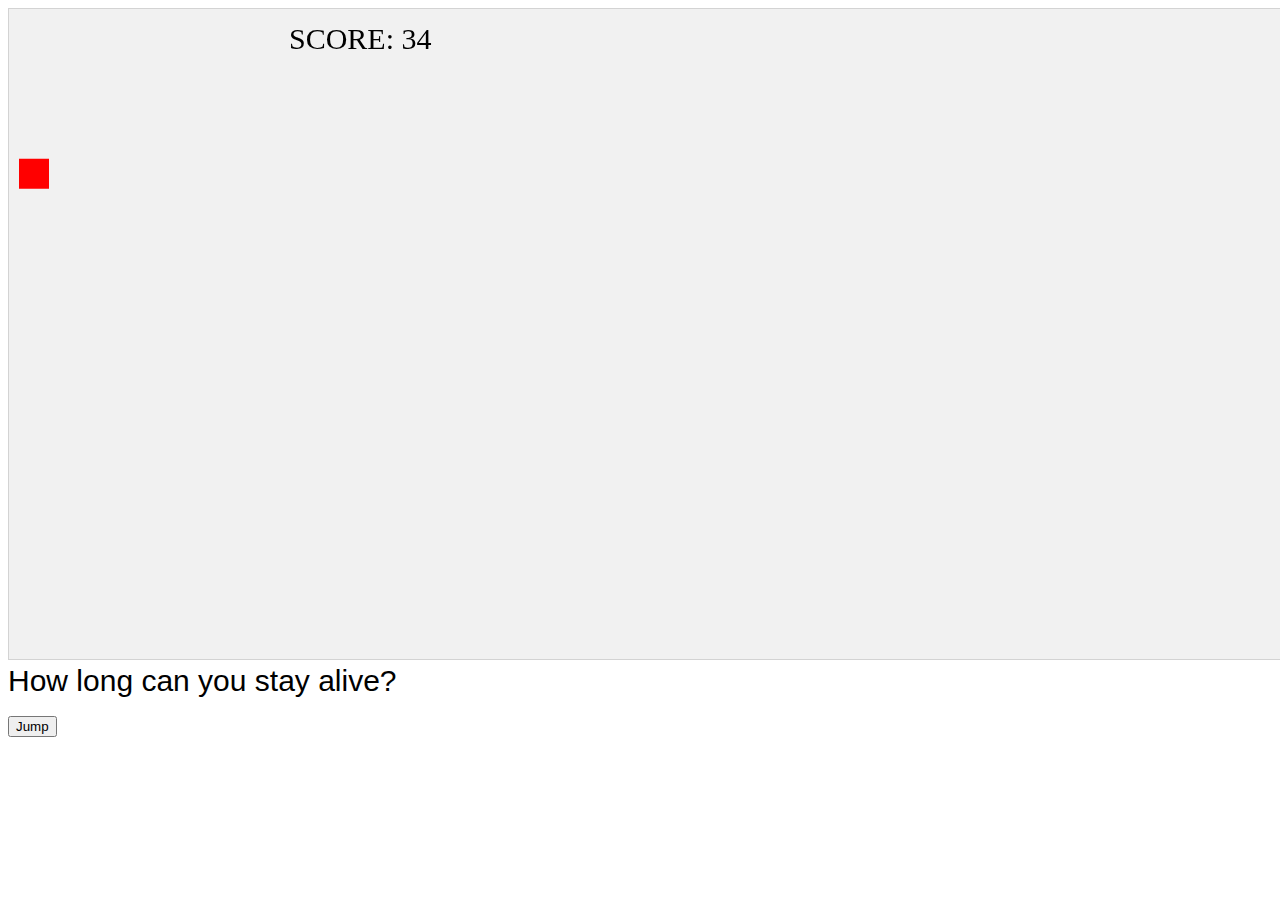
<file: square.html>
<!DOCTYPE html>
<html>
<link rel="shortcut icon" type="image/png" href="origami.png">
<link rel="stylesheet" href="demoo.css">
<header class="header">How long can you stay alive?</header>
<head>
<meta name="viewport" content="width=device-width, initial-scale=1.0"/>
<style>
canvas {
    border:1px solid #d3d3d3;
    background-color: #f1f1f1;
}
</style>
</head>
<body onload="startGame()">
<script>

var myGamePiece;
var myObstacles = [];
var myScore;

function startGame() {
    myGamePiece = new component(30, 30, "red", 10, 120);
    myGamePiece.gravity = 0.05;
    myScore = new component("30px", "Consolas", "black", 280, 40, "text");
    myGameArea.start();
}

var myGameArea = {
    canvas : document.createElement("canvas"),
    start : function() {
        this.canvas.width = 1578;
        this.canvas.height = 650;
        this.context = this.canvas.getContext("2d");
        document.body.insertBefore(this.canvas, document.body.childNodes[0]);
        this.frameNo = 0;
        this.interval = setInterval(updateGameArea, 20);
        },
    clear : function() {
        this.context.clearRect(0, 0, this.canvas.width, this.canvas.height);
    }
}

function component(width, height, color, x, y, type) {
    this.type = type;
    this.score = 0;
    this.width = width;
    this.height = height;
    this.speedX = 0;
    this.speedY = 0;    
    this.x = x;
    this.y = y;
    this.gravity = 0;
    this.gravitySpeed = 0;
    this.update = function() {
        ctx = myGameArea.context;
        if (this.type == "text") {
            ctx.font = this.width + " " + this.height;
            ctx.fillStyle = color;
            ctx.fillText(this.text, this.x, this.y);
        } else {
            ctx.fillStyle = color;
            ctx.fillRect(this.x, this.y, this.width, this.height);
        }
    }
    this.newPos = function() {
        this.gravitySpeed += this.gravity;
        this.x += this.speedX;
        this.y += this.speedY + this.gravitySpeed;
        this.hitBottom();
    }
    this.hitBottom = function() {
        var rockbottom = myGameArea.canvas.height - this.height;
        if (this.y > rockbottom) {
            this.y = rockbottom;
            this.gravitySpeed = 0;
        }
    }
    this.crashWith = function(otherobj) {
        var myleft = this.x;
        var myright = this.x + (this.width);
        var mytop = this.y;
        var mybottom = this.y + (this.height);
        var otherleft = otherobj.x;
        var otherright = otherobj.x + (otherobj.width);
        var othertop = otherobj.y;
        var otherbottom = otherobj.y + (otherobj.height);
        var crash = true;
        if ((mybottom < othertop) || (mytop > otherbottom) || (myright < otherleft) || (myleft > otherright)) {
            crash = false;
        }
        return crash;
    }
}

function updateGameArea() {
    var x, height, gap, minHeight, maxHeight, minGap, maxGap;
    for (i = 0; i < myObstacles.length; i += 1) {
        if (myGamePiece.crashWith(myObstacles[i])) {
            return;
        } 
    }
    myGameArea.clear();
    myGameArea.frameNo += 1;
    if (myGameArea.frameNo == 1 || everyinterval(150)) {
        x = myGameArea.canvas.width;
        minHeight = 20;
        maxHeight = 200;
        height = Math.floor(Math.random()*(maxHeight-minHeight+1)+minHeight);
        minGap = 50;
        maxGap = 200;
        gap = Math.floor(Math.random()*(maxGap-minGap+1)+minGap);
        myObstacles.push(new component(10, height, "green", x, 0));
        myObstacles.push(new component(10, x - height - gap, "green", x, height + gap));
    }
    for (i = 0; i < myObstacles.length; i += 1) {
        myObstacles[i].x += -1;
        myObstacles[i].update();
    }
    myScore.text="SCORE: " + myGameArea.frameNo;
    myScore.update();
    myGamePiece.newPos();
    myGamePiece.update();
}

function everyinterval(n) {
    if ((myGameArea.frameNo / n) % 1 == 0) {return true;}
    return false;
}

function accelerate(n) {
    myGamePiece.gravity = n;
}
</script>
<br>
<button class="button" onmousedown="accelerate(-0.2)" onmouseup="accelerate(0.05)">Jump</button>
</body>
</html>
</file>
<file: style.css>
*
{
	margin: 0;
	padding: 0;
}
body
{
	font-family: sans-serif;
}
#nav-bar
{
	position: sticky;
	top: 0;
	z-index: 10;
}
.navbar
{
	background-image: linear-gradient(to right, #00D8FF, #8F00FF);
	padding: 0 !important;
}
.navbar-brand img
{
	height: 40px;
	padding-left: 20px;
}
.navbar-nav li
{
	padding: 0 10px;
}
.nav-bar li a
{
	color: #fff !important;
	font-weight: 600;
	float: right;
	text-align: left;
}
.navbar-toggler
{
	outline: none !important;
}
.dropdown-menu
{
	background-image: linear-gradient(to left, #00FFF7, #8F00FF);
}
.modal-title
{
	color: 000000;
	padding-left: 200px;
}
.modal-body
{
	color: 000000;
}
.origami
{
	width: 60px;
	height: 60px;
}

/*--------------banner section--------------*/

#banner
{
	background-image: linear-gradient(to right, #00D8FF, #8F00FF);
	color: #fff;
	padding-top: 7%;
}
.promo-title
{
	font-size: 40px;
	font-weight: 600;
	margin-top: 100px;
}
.play-btn
{
	width: 45px;
	margin: 20px;
}
#banner a
{
	color: #fff;
	text-decoration: none;
}
.bottom-img
{
	width: 100%;
}


/*--------------Services Section-------------*/

#services
{
	padding: 80px 0;
}
.service-img
{
	width: 150px;
	margin: 50px;
}
.services
{
	padding: 20px;
}
.services  h4
{
	padding: 5px;
	margin-top: 20px;
	text-transform: uppercase;
}
#services .btn-primary
{
	box-shadow: none;
	padding: 8px 25px;
	border: none;
	border-radius: 20px;
	background-image: linear-gradient(to right, #00D8FF, #8F00FF);
}

/*--------------about us section-------------*/

#about-us
{
	background: #FFFFFF;
	padding-bottom: 50px;
	padding-top: 50px;
}
.about-title
{
	font-size: 40px;
	font-weight: 600;
	margin-top: 8%;
}
#about-us ul li
{
	margin: 10px 0;
}

#about-us ul
{
	margin-left: 20px;
}

/*--------------testimonials SECTION-------------*/

#testimonials
{
	margin: 100px 0;
}
.testimonials
{
	border-left: 4px solid #00A6FF;
	margin-top: 50px;
	margin-bottom: 50px;
}
.testimonials img
{
	height: 60px;
	width: 60px;
	border-radius: 50%;
	margin: 0 10px;
}
.user-details
{
	display: inline-block;
	font-size: 12px;
}

/*--------------social-media section-------------*/

#social-media
{
	background: f8f9fa;
	padding: 100px 0;
}
#social-media p
{
	font-size: 36px;
	font-weight: 600;
	margin-bottom: 30px;
}
.social-icons img
{
	width: 60px;
	transition: 0.5s;
}
.social-icons a:hover img
{
	transform: translateY(-10px);
}

/*--------------footer section-------------*/

#footer
{
	background-image: linear-gradient(to right, #00D8FF, #8F00FF); 
	color: #fff;
}
.footer-img
{
	width: 100%;
}
.footer-box
{
	padding: 20px;
}
.footer-box img
{
	width: 120px;
	margin-bottom: 20px;
}
.footer-box .fa
{
	margin-right: 8px;
	font-size: 25px;
	height: 40px;
	width: 40px;
	text-align: center;
	padding-top: 7px;
	border-radius: 2px;
	background-image: linear-gradient(to right, #000FFF, #E82929);
}
.form-control
{
	margin: 1px;
}
</file>
<file: style1.css>
*
{
	margin: 0;
	padding: 0;
}
body
{
	font-family: sans-serif;
}
#nav-bar
{
	position: sticky;
	top: 0;
	z-index: 10;
}
.navbar
{
	background-image: linear-gradient(to right, #00D8FF, #8F00FF);
	padding: 0 !important;
}
.navbar-brand img
{
	height: 40px;
	padding-left: 20px;
}
.navbar-nav li
{
	padding: 0 10px;
}
.nav-bar li a
{
	color: #fff !important;
	font-weight: 600;
	float: right;
	text-align: left;
}
.navbar-toggler
{
	outline: none !important;
}
.dropdown-menu
{
	background-image: linear-gradient(to left, #FF00EC, #0087FF);
}
.origami
{
	width: 60px;
	height: 60px;
}

/*--------------accordion--------------*/

#accordion
{
	padding: 80px 0;
}

.btn-primary
{
    background-image: linear-gradient(to left, #FF00EC, #0087FF);
}
.accordion-button
{
	margin-left: 650px;
	box-shadow: none;
	padding: 8px 25px;
	border: none;
	border-radius: 20px;
	background-image: linear-gradient(to top, #FF00FB, #FFFF00);
}
.accordion-body
{
	box-shadow: none;
	padding: 8px 25px;
	border: none;
	border-radius: 20px;
	background-image: linear-gradient(to top, #FF00FB, #FFFF00);
}

.accordion-
{
	box-shadow: none;
	padding: 8px 25px;
	border: none;
	border-radius: 20px;
	background-image: linear-gradient(to top, #FF00FB, #FFFF00);
	margin-top: 10px;
}
</file>
<file: style4.css>

</file>
<file: demoo.css>
.header
{
    font-size: 30px;
	font-family: Arial;
}
.button
{
	
}
</file>
